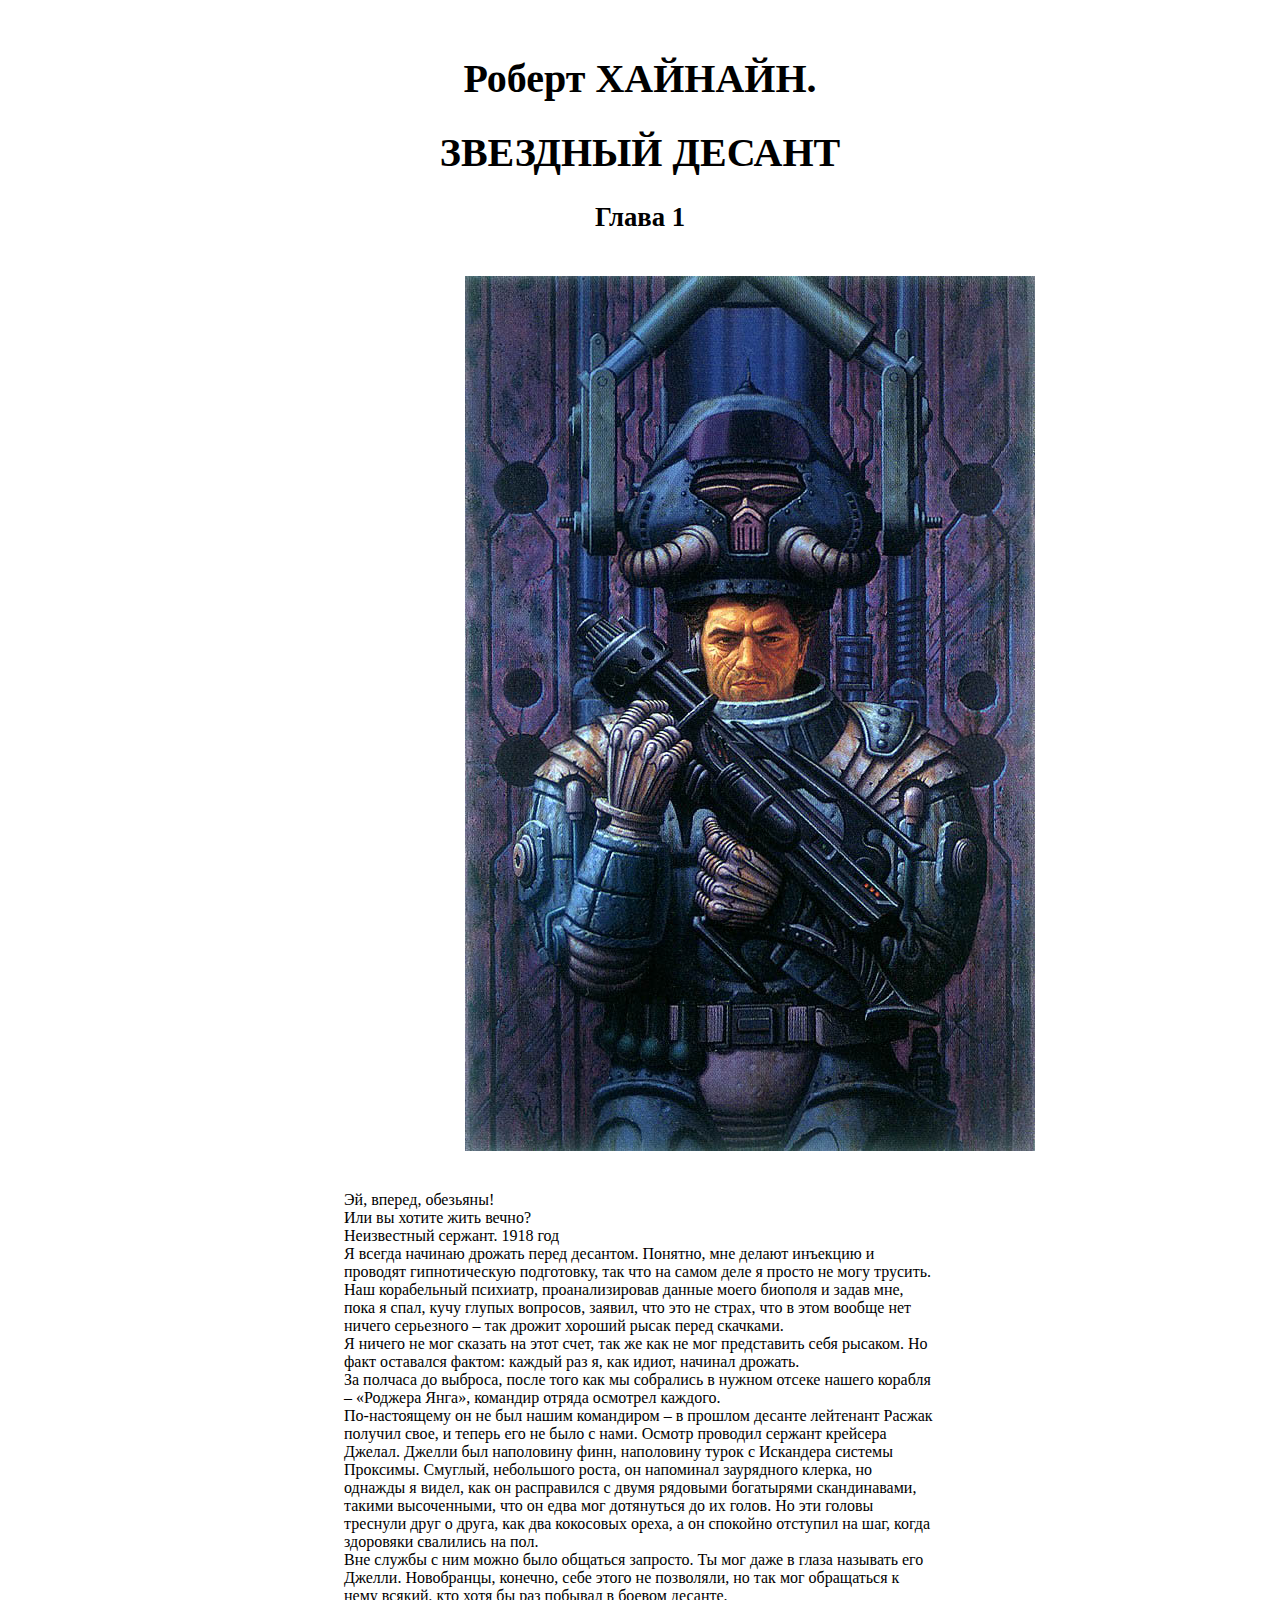
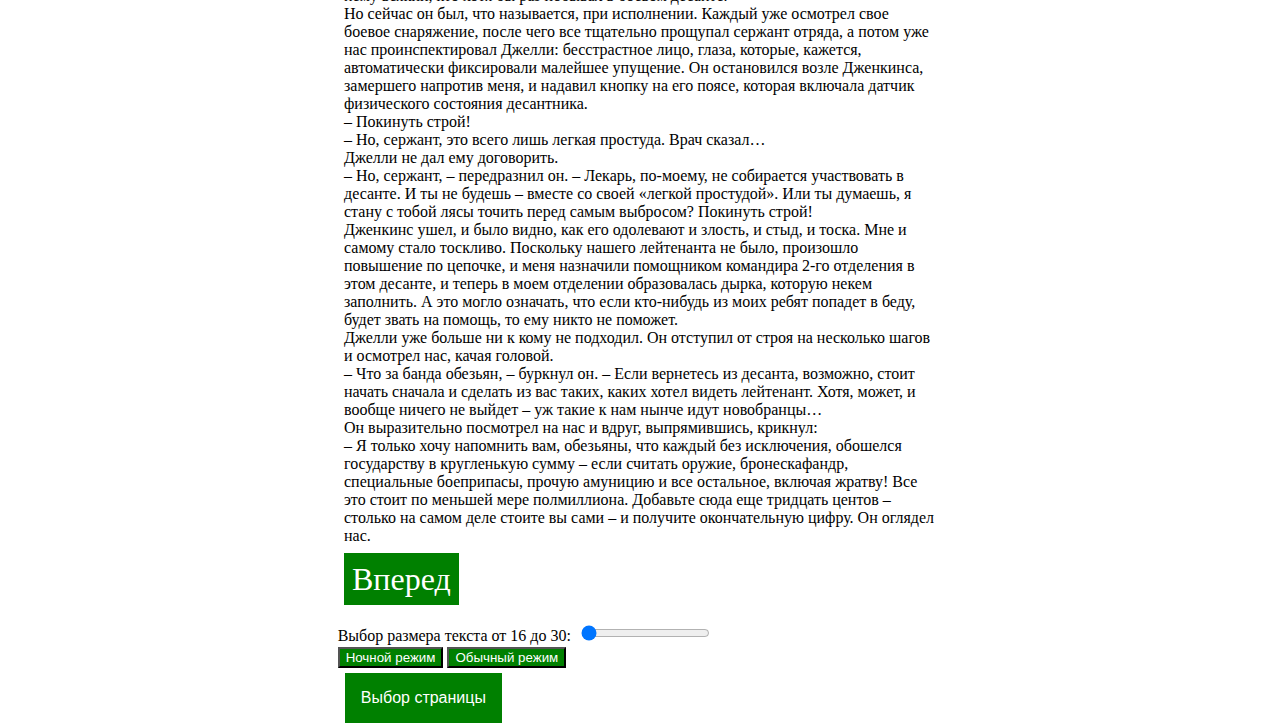
<file: IndexRGZ.html>
<!DOCTYPE html>
<html lang="en">
<head>
    <meta charset="UTF-8">
    <link rel="stylesheet" href="Style.css">
    <meta name="viewport" content="width=device-width, initial-scale=1.0">
    <script src="https://ajax.googleapis.com/ajax/libs/jquery/3.3.1/jquery.min.js"></script>
    <title>Tabs js</title>
</head>
<body>
        <!--Перечень страниц-->
        <div class="taps_content" id="full" >
            <!--Страница-->
            <div class="tab_it active" id="i1">
                <h1>Роберт ХАЙНАЙН.</h1>

<h1>ЗВЕЗДНЫЙ ДЕСАНТ</h1>

<h2>Глава 1</h2>
<div class="img"><img src="starship-troopers-1.jpg"></div>

<p>Эй, вперед, обезьяны!<br>

Или вы хотите жить вечно?<br>

Неизвестный сержант. 1918 год<br>

Я всегда начинаю дрожать перед десантом. Понятно, мне делают инъекцию и проводят гипнотическую подготовку, так что на самом деле я просто не могу трусить. Наш корабельный психиатр, проанализировав данные моего биополя и задав мне, пока я спал, кучу глупых вопросов, заявил, что это не страх, что в этом вообще нет ничего серьезного – так дрожит хороший рысак перед скачками.<br>

Я ничего не мог сказать на этот счет, так же как не мог представить себя рысаком. Но факт оставался фактом: каждый раз я, как идиот, начинал дрожать.<br>

За полчаса до выброса, после того как мы собрались в нужном отсеке нашего корабля – «Роджера Янга», командир отряда осмотрел каждого.<br>

По-настоящему он не был нашим командиром – в прошлом десанте лейтенант Расжак получил свое, и теперь его не было с нами. Осмотр проводил сержант крейсера Джелал. Джелли был наполовину финн, наполовину турок с Искандера системы Проксимы. Смуглый, небольшого роста, он напоминал заурядного клерка, но однажды я видел, как он расправился с двумя рядовыми богатырями скандинавами, такими высоченными, что он едва мог дотянуться до их голов. Но эти головы треснули друг о друга, как два кокосовых ореха, а он спокойно отступил на шаг, когда здоровяки свалились на пол.<br>

Вне службы с ним можно было общаться запросто. Ты мог даже в глаза называть его Джелли. Новобранцы, конечно, себе этого не позволяли, но так мог обращаться к нему всякий, кто хотя бы раз побывал в боевом десанте.<br>

Но сейчас он был, что называется, при исполнении. Каждый уже осмотрел свое боевое снаряжение, после чего все тщательно прощупал сержант отряда, а потом уже нас проинспектировал Джелли: бесстрастное лицо, глаза, которые, кажется, автоматически фиксировали малейшее упущение. Он остановился возле Дженкинса, замершего напротив меня, и надавил кнопку на его поясе, которая включала датчик физического состояния десантника.<br>

– Покинуть строй!<br>

– Но, сержант, это всего лишь легкая простуда. Врач сказал…<br>

Джелли не дал ему договорить.<br>

– Но, сержант, – передразнил он. – Лекарь, по-моему, не собирается участвовать в десанте. И ты не будешь – вместе со своей «легкой простудой». Или ты думаешь, я стану с тобой лясы точить перед самым выбросом? Покинуть строй!<br>

Дженкинс ушел, и было видно, как его одолевают и злость, и стыд, и тоска. Мне и самому стало тоскливо. Поскольку нашего лейтенанта не было, произошло повышение по цепочке, и меня назначили помощником командира 2-го отделения в этом десанте, и теперь в моем отделении образовалась дырка, которую некем заполнить. А это могло означать, что если кто-нибудь из моих ребят попадет в беду, будет звать на помощь, то ему никто не поможет.<br>

Джелли уже больше ни к кому не подходил. Он отступил от строя на несколько шагов и осмотрел нас, качая головой.<br>

– Что за банда обезьян, – буркнул он. – Если вернетесь из десанта, возможно, стоит начать сначала и сделать из вас таких, каких хотел видеть лейтенант. Хотя, может, и вообще ничего не выйдет – уж такие к нам нынче идут новобранцы…<br>

Он выразительно посмотрел на нас и вдруг, выпрямившись, крикнул:<br>

– Я только хочу напомнить вам, обезьяны, что каждый без исключения, обошелся государству в кругленькую сумму – если считать оружие, бронескафандр, специальные боеприпасы, прочую амуницию и все остальное, включая жратву! Все это стоит по меньшей мере полмиллиона. Добавьте сюда еще тридцать центов – столько на самом деле стоите вы сами – и получите окончательную цифру.

Он оглядел нас.</p>
                <c href = '#' onclick = "document.getElementById('i1').classList.remove('active'); document.getElementById('i2').classList.add('active');">Вперед</c>
            </div>
            </div>

            <div class="tab_it" id="i2">
                <div class="Osn" id="Osn2">
                    <p>– Думаю, теперь вы все поняли! Мы можем потерять всех вас, но мы не можем позволить себе терять то, что на вас надето. Герои мне не нужны. И лейтенанту лишнее геройство не понравилось бы. Вас ждет работа, вы спуститесь, выполните ее и будете ждать сигнала к отбою. Понятно?<br>

                        Он еще раз скользнул взглядом по нашим лицам.<br>
                        
                        – Считается, что вы знакомы с планом операции. Но надежды на вас мало даже с гипнозом. Поэтому я повторю еще раз. Выбрасываться будете в две цепи, с рассчитанным интервалом в две тысячи ярдов. Все время держите контакт со мной. Все время держите контакт и соблюдайте дистанцию со своими товарищами с обеих сторон, пока не займете настоящую оборону.<br>
                        
                        Постарайтесь получше вычистить все там внизу, чтобы фланговые спокойно ткнулись носом в землю. (Он говорил обо мне: как помощник командира отделения я должен быть левофланговым, и с одной стороны меня не прикрывал никто. Я начал дрожать.) – …Как только они приземлятся, выровняйте цепи и разберитесь с интервалом. Двенадцать секунд. Потом вперед перебежками – четные и нечетные. Помощники командиров следят за счетом и порядком.<br>
                        
                        Он посмотрел на меня.<br>
                        
                        – Если все сделаете правильно, в чем я сильно сомневаюсь, фланги сомкнутся как раз перед сигналом отбоя, а там уже и домой. Вопросы?<br>
                        
                        Вопросов не было. Впрочем, их не было никогда. Он продолжил:<br>
                        
                        – Еще одно. Это всего лишь рейд, а не настоящий бой. Это демонстрация нашей огневой мощи, мы должны их пугнуть. Наша задача – дать врагу понять, что мы можем легко уничтожить их город, но пока не хотим разрушать его.<br>
                        
                        Пусть знают, что они не находятся в безопасности, даже если мы и не применяем тотальной бомбардировки. Пленных не брать. Убивать только по необходимости. Но вся занятая нами площадь должна быть вычищена. Я не хочу, чтобы какой-нибудь бродяга из вашего отряда притащил на корабль взрывающее устройство. Всем понятно?<br>
                        
                        Он взглянул на часы.<br>
                        
                        – У «Сорвиголов Расжака» высокая марка, и ее нужно держать. Лейтенант просил передать, что будет следить за вами… и надеется, вы сумеете прославить свои имена!<br>
                        
                        Джелли бросил взгляд на сержанта Миглаччио, командира первого отделения:<br>
                        
                        – Пять минут для падре.<br>
                        
                        Парни один за другим выходили из строя и становились на колени перед сержантом Миглаччио. Совершенно неважно, кто ты был, во что верил – в Аллаха, Христа, Иегову или какую-нибудь ересь, ты мог встать перед падре на колени, он обращал свое сердце к каждому, кто хотел с ним поговорить перед десантом. Я слышал, что где-то есть священники, которые не идут в бой вместе со всеми, и не мог понять, как такие священники могут работать в войсках. Как может священник благословлять кого-нибудь на то, чего он сам не хочет и не может делать? Так или иначе, в десанте выбрасывался каждый и воевал тоже каждый – вплоть до капеллана и повара. Когда мы начали спускаться по широкому коридору, никто из «сорвиголов» не остался в отсеке – кроме Дженкинса, конечно, но это не его вина.<br>
                        
                        К падре я с другими не подошел: боялся, что кто-нибудь заметит, как меня трясет. В конце концов, он вполне мог благословить меня и на расстоянии. Но вдруг он сам подошел ко мне, когда последний из преклонивших колени встал, и прижал свой шлем к моему.<br>
                        
                        – Джонни, – произнес он тихо, – ты первый раз участвуешь в выброске как сержант.<br>
                        
                        – Да, – сказал я, хотя на самом деле я был таким же сержантом, как Джелли офицером.<br>
                        
                        – Я только вот что хочу сказать, Джонни. Не пытайся сразу стать генералом. Ты знаешь свою работу. Исполни ее. Только исполни. Не старайся получить медаль.<br>
                        
                        – О, спасибо, падре. Все будет нормально.<br>
                        
                        Он проговорил что-то ласковое на языке, которого я не знал, потрепал меня по плечу и заторопился к своему отделению.</p>
                <c href = '#' onclick = "document.getElementById('i2').classList.remove('active'); document.getElementById('i1').classList.add('active');">Назад</c>&nbsp;&nbsp;<c href = '#' onclick = "document.getElementById('i2').classList.remove('active'); document.getElementById('i3').classList.add('active');">Вперед</c>
            </div>
            </div>

            <div class="tab_it" id="i3">
                <div class="Osn" id="Osn3">
                    <p>– Тэнн, заткнись! – скомандовал Джелли, и мы все подтянулись.<br>

                        – Отряд!<br>
                        
                        – Отделение! – эхом ответили Миглаччио и Джонсон.<br>
                        
                        – По отделениям – приготовиться к выбросу!<br>
                        
                        – Отделение! По капсулам! Исполняй!<br>
                        
                        – Группы! – мне пришлось подождать, пока четвертая и пятая группы рассядутся по капсулам, а уже затем пройти по отсеку отстрела капсул к своей. Я устраивался в капсуле и думал: интересно, тех древних, которые залезли в троянского коня, тоже трясло? Или это только я один такой? Джелли проверил герметичность каждого и собственноручно закупорил меня. Закрывая колпак, он нагнулся ко мне и сказал:<br>
                        
                        – Не теряй головы, Джонни. Считай, что ты на учениях.<br>
                        
                        Он закрыл капсулу, и я остался один. «На учениях»! Меня затрясло еще сильнее. В наушниках раздался голос Джелли:<br>
                        
                        – Контакт! «Сорвиголовы Расжака»… готовы к выбросу!<br>
                        
                        – Семнадцать секунд, лейтенант! – отозвалось бодрое контральто капитана корабля. Меня резануло, что она назвала Джелли лейтенантом.<br>
                        
                        Конечно, лейтенанта нет в живых, а Джелли, вполне возможно, займет его место… Но мы все еще оставались «Сорвиголовами Расжака».<br>
                        
                        – Счастливо, ребята! – сказала она.<br>
                        
                        – Спасибо, капитан.<br>
                        
                        – Пристегивайтесь. Пять секунд.<br>
                        
                        Я был плотно пристегнут к креслу – лоб, живот, голени, – но дрожал пуще прежнего.<br>
                        
                        Когда отделяешься от корабля, становится легче. Сначала сидишь в кромешной темноте, замотанный, как мумия, так что едва дышишь – для того, чтобы снять последствия ускорения. Сидишь и знаешь только то, что в капсуле вокруг тебя азот и шлем снимать нельзя (хотя и при всем желании ты не смог бы этого сделать). Знаешь, что отсек отстрела забит такими же капсулами, и если по кораблю вдарят, то тебе останется только молиться и спокойно помирать. Не в силах двинуться с места, будешь бесконечно дожидаться в темноте смерти и думать, что все про тебя забыли… Будешь вертеться на орбите в развороченной скорлупе корабля, мертвой скорлупе, и наконец получишь свое, не в силах двинуться, чувствуя только, как удушье сдавливает горло. Или корабль сойдет с орбиты, и ты получишь свое внизу, если не сгоришь на пути к планете.<br>
                        
                        Потом сработала программа, капсулы были отстрелены, и я перестал дрожать. Когда кораблем управляет женщина, не жди никакого комфорта. Синяки обеспечены где только возможно. Да, я знаю, что они лучше справляются с работой пилота, чем мужчины, у них более быстрая реакция. В бою это важно, так как повышает твои шансы, равно как и шансы самих пилотов. Но они мало чем могут помочь, когда на ваш хребет наваливается тяжесть, в десять раз превосходящая обычный ваш вес.<br>
                        
                        Хотя я должен отметить, что капитан Деладрие свое дело знала. Я даже не почувствовал, когда «Роджер Янг» перестал тормозить. Прозвучала ее команда:<br>
                        
                        – Центральный отсек… отстрел! – И два звучных хлопка: бум! бум! Это Джелли и сержант отряда отделились от корабля. И тут же: – Отсеки левого и правого борта – автоматический отстрел!<br>
                        
                        Бум! И капсула дергается и передвигается на новое место. Бум! И она дергается снова, как патрон в магазине старинного автоматического оружия.<br>
                        
                        Что ж, так оно на самом деле и есть… только вместо стволов длинные туннели отсеков космического военного крейсера, а каждый патрон – капсула с десантником в полном боевом снаряжении.<br>
                        
                        Бум! Я всегда был номером третьим и покидал корабль одним из первых.<br>
                        
                        Теперь же я был «крайним Чарли» – замыкал выброс трех групп. С непривычки ожидание казалось долгим, хотя каждую секунду отстреливалось по капсуле. Я стал считать хлопки. Двенадцать. Тринадцать. Бум! Четырнадцать – странный звук – это пошла пустая, в которой должен был быть Дженкинс. Бум!..<br>
                        
                        Что-то клацнуло: мой черед, моя капсула в камере отстрела.</p>
                <c href = '#' onclick = "document.getElementById('i3').classList.remove('active'); document.getElementById('i2').classList.add('active');">Назад</c>&nbsp;&nbsp;<c href = '#' onclick = "document.getElementById('i3').classList.remove('active'); document.getElementById('i4').classList.add('active');">Вперед</c>
            </div>
            </div>
             

            <div class="tab_it" id="i4">
                <div class="aOsn" id="Osn4">
                    <p>И наконец А-А, М-М! – взрыв, сила которого заставляет вспомнить маневр торможения нашего капитана как детскую ласку. И тут же неожиданно все ощущения пропадают. Пустота. Ни звуков, ни давления, ни веса. Парение в темноте… свободное падение, примерная высота – тридцать миль. Атмосферы как таковой еще нет, плавно падаешь навстречу планете, на которой никогда не был. Но дрожь прошла: ожидание кончилось. Когда ты отделился, особенно плохо тебе уже не будет: случись беда, все произойдет так быстро, что получишь свое, не успев ничего заметить.<br>

                        Я почувствовал вибрацию и раскачивание капсулы, вес возвращался быстро, и вскоре мне стало совсем хорошо (нам сказали, что сила тяжести на планете будет чуть меньше земной). Все это означало, что капсула вошла в атмосферу. Пилот, если он артист, мастер своего дела (а наш капитан такой и была), должен производить маневр торможения и отстрела капсул таким образом, чтобы их скорость совпадала со скоростью вращения планеты. От этого зависит, насколько точным будет приземление. Неуклюжий пилот может так разбросать капсулы, что десанту будет очень трудно собраться, восстановить строй и выполнить свою задачу. Десантник чего-либо стоит тогда, когда его точно выводят на цель. Я подумал, что в нашем деле пилот не менее важен, чем сам десантник.<br>
                        
                        По тому, как плавно моя капсула вошла в атмосферу, я мог судить: капитан положила нас с почти нулевым боковым вектором – об этом можно только мечтать. Я почувствовал себя счастливым не только потому, что мы придем точно к цели в нужное время, но и потому, что нам выпало работать с таким капитаном.<br>
                        
                        Внешняя оболочка капсулы прогорела и отвалилась. Атмосфера начала тут же разъедать вторую оболочку, качка и тряска усилились, потом стали еще сильнее – вторая оболочка прогорела и отвалилась по кускам. Одна из тех уловок, которые позволяют десантнику, летящему в капсуле, надеяться дожить до пенсии. Куски оболочки, которые отваливаются от капсулы, не только тормозят падение, но и наполняют небо бессчетным количеством целей, способным сбить с толку любой радар – каждая из них может быть десантником, бомбой или чем-нибудь еще. Этих кусков достаточно, чтобы свести с ума любой баллистический компьютер, – и сводят.<br>
                        
                        Для пущей забавы с корабля выпускается целая куча фальшивых яиц-капсул сразу после выброса десанта, и эти фальшивки летят быстрее наших капсул, потому что оболочек не сбрасывают. Они достигают поверхности планеты, взрываются, отвлекают внимание, расчищают площадку – короче, прибавляют дел комитету по организации встречи на планете.<br>
                        
                        В то же время радиосвязь корабля, игнорируя всякий радарный шум, намертво привязана к направленному сигналу командира корабля. Компьютеры корабля рассчитывают твою ближайшую задачу.<br>
                        
                        Когда вторая оболочка отлетела, из третьей был автоматически выброшен первый ленточный парашют. Он работал недолго, да и не был рассчитан на это: один чувствительный, мощный рывок – и парашют летит своей дорогой, я своей.<br>
                        
                        Второй парашют работал чуть дольше, а третий уже довольно длительное время. Я увидел, что внутри капсулы начинает подниматься температура, и начал думать о приземлении.<br>
                        
                        Третья оболочка отлетела, когда до конца отработал третий парашют, и теперь вокруг меня не было ничего, кроме бронескафандра и пластикового яйца, внутри которого я все еще был привязан. Наступило время решать, где и когда я буду приземляться. Не двигая руками (я не мог), пальцем включил экран ближнего видения и, когда он засветился чуть выше моих глаз на внутренней поверхности шлема, начал считывать данные.<br>
                        
                        Миля плюс восемьдесят метров. Немного ближе, чем я люблю, особенно в отсутствие компании. Яйцо теперь падало с постоянной скоростью, и не было никакого смысла оставаться внутри.</p>
                <c href = '#' onclick = "document.getElementById('i4').classList.remove('active'); document.getElementById('i3').classList.add('active');">Назад</c>&nbsp;&nbsp;<c href = '#' onclick = "document.getElementById('i4').classList.remove('active'); document.getElementById('i5').classList.add('active');">Вперед</c>
            </div>
            </div>
            

            <div class="tab_it" id="i5">
                <div class="Osn" id="Osn5">
                    <p>Однако температура на поверхности яйца показывала, что автоматически оно откроется еще не скоро. Поэтому другим пальцем я нажал на кнопку, освобождавшую меня немедленно.<br>

                        Первая часть программы отрезала ремни, которые меня опутывали. Вторая взорвала окружающий меня пластик, и он стал падать, расколовшись на восемь частей. Я был на свободе, «сидел» на воздухе и видел все своими глазами!<br>
                        
                        Меня согревала мысль, что оболочка пластикового яйца покрыта тонким слоем металла и каждый кусок ее выглядит на экране радара точно так же, как десантник в бронескафандре. Тому, кто обрабатывал данные радара – будь это живое существо или компьютер, – предстояла неприятная задача: решить, какой из девяти объектов является десантником, не говоря уже о тысячах кусков и обломков, летящих на расстоянии нескольких миль вокруг. При подготовке десантнику обязательно дают поглядеть – и своими глазами, и на экране радара, – в какое замешательство приводит выброс десанта силы обороны на земле: уж больно беззащитным и словно раздетым чувствуешь себя, когда кувыркаешься вот так в воздухе без скорлупы. Можно легко впасть в панику, открыть парашют слишком рано и превратиться, как у нас говорят, в сидящую утку. Или вообще не открыть парашют и сломать ноги, позвоночник или проломить череп.<br>
                        
                        Я вытянулся, распрямился и огляделся вокруг. Потом сложился и снова выпрямился теперь уже в позиции «ныряющий лебедь», лицом вниз, и попытался получше рассмотреть, что там подо мной. На планете, как и планировалось, была ночь, но инфравидение, если к нему привыкаешь, дает вполне четкую картину. Река, по диагонали пересекавшая город, была прямо подо мной. Она стремительно приближалась, сияя, так как температура воды была выше, чем земли. Мне было все равно, на какой берег приземляться, лишь бы не в воду: это бы сильно затормозило дело.<br>
                        
                        Сбоку, по правую руку, примерно на моей высоте. мелькнула вспышка.<br>
                        
                        Кто-то из не очень дружелюбных туземцев, засевших внизу, кажется, сжег кусок оболочки моего яйца. Не медля я выбросил первый парашют – только для того, чтобы как можно скорее исчезнуть из поля зрения радара, если они начнут кучно обстреливать выбранный кусок неба. Я быстро пришел в себя после рывка и еще секунд двадцать плыл на парашюте вниз, а потом отбросил его, не желая привлекать внимание. Должно быть, все это сработало. Меня не сожгли. Примерно на высоте шестисот футов я открыл второй парашют… затем заметил, что меня несет прямо в реку и что на высоте примерно в сто футов я пролечу над чем-то вроде склада – строением с плоской крышей, стоящим у реки… Я отбросил парашют и с помощью реактивных двигателей скафандра приземлился на крышу склада. Первое, что я сделал, попробовал запеленговать сигнал нашего сержанта Джелала.<br>
                        
                        И обнаружил, что оказался не на той стороне реки. На кольце компаса в моем шлеме огонек Джелала горел далеко к югу от того места, где я ожидал его увидеть. Значит, я взял слишком к северу. Я побежал к краю крыши, на ходу пытаясь наладить связь с командиром ближайшей группы. Он оказался где-то в миле от меня.<br>
                        
                        – Эйс! Выравнивай цепь! – крикнул я, бросил позади себя портативную бомбу и резко стартовал, чтобы пересечь реку и добраться до другого берега на двигателях. Эйс ответил так, как я и думал. Он засек Меня, но не собирался бросать свою группу. Я почувствовал, что он вообще не настроен слушать мои приказы.<br>
                        
                        Склад за моей спиной поднялся в воздух, и взрывная волна настигла меня над рекой, хотя я предполагал, что взрыв произойдет, когда я буду уже укрыт зданиями на дальнем берегу. Что-то нарушилось в гироскопической системе, и я был близок к тому, чтобы кувыркнуться в воду. Ведь я поставил взрыватель на пятнадцать секунд… или не поставил? Я вдруг понял, что позволил себе потерять над собой контроль.</p>
                <c href = '#' onclick = "document.getElementById('i5').classList.remove('active'); document.getElementById('i4').classList.add('active');">Назад</c>&nbsp;&nbsp;<c href = '#' onclick = "document.getElementById('i5').classList.remove('active'); document.getElementById('i6').classList.add('active');">Вперед</c>
            </div>
            </div>

            <div class="tab_it" id="i6">
                <div class="Osn" id="Osn6">
                    <p>Худшая вещь, которая может случиться с тобой в бою на поверхности планеты. «Все равно что на учениях, – предупредил меня Джелли. – Делай все спокойно и правильно, пусть это отнимет у тебя лишние полсекунды».<br>

                        Добравшись до другого берега, я снова связался с Эйсом и приказал, чтобы он перестраивал группу. Он не ответил: видимо, уже занялся этим. Он делал свою работу, и до поры мне было наплевать на его невоспитанность. Но на корабле (если Джелли утвердит меня помощником командира) придется выяснять с ним отношения, чтобы понял, кто начальник. Он был капралом, а я лишь занимал капральскую должность. Но он должен мне подчиняться, и я не мог допустить, чтобы мои приказы в бою игнорировались. Это было бы гибельным для всех.<br>
                        
                        Но времени размышлять у меня не оставалось. Еще над рекой я засек прекрасную цель и хотел взять ее, пока никто другой ее не заметил: группа сооружений на холме, напоминавших общественные здания. Какие-то храмы или, может быть, дворцы… Они были расположены в нескольких милях от той зоны, которую мы должны были охватить. Однако существовало правило, согласно которому разрешалось до половины боеприпасов израсходовать в стороне от зоны захвата (и, конечно, быстро оттуда ретироваться) с тем, чтобы затруднить противнику определить твою настоящую цель и твое месторасположение. Все, однако, надо было проделать очень быстро, практически на ходу. Самое главное – чтобы тебя не могли засечь, и здесь могут выручить только внезапность и скорость.<br>
                        
                        Я подключился к Эйсу, повторил свой приказ насчет выпрямления цепи и одновременно начал готовить свою пусковую ракетную установку. Голос Джелли застиг меня в самый разгар приготовлений:<br>
                        
                        – Отряд! Перебежками! Вперед!<br>
                        
                        Мой босс, сержант Джонсон, тут же прогремел:<br>
                        
                        – Перебежками!! Нечетные номера! Вперед!<br>
                        
                        Это означало, что у меня еще есть двадцать секунд. Я запрыгнул на крышу рядом стоящего здания, приложил ракетимег к плечу, нашел цель и нажал на первый курок: теперь ракета сама увидела свою цель. Тогда я нажал на второй курок, проводил взглядов ракету и спрыгнул с крыши на землю.<br>
                        
                        – Второе отделение!! Нечетные номера! – прокричал я, просчитал сколько нужно в уме и приказал: – Вперед!<br>
                        
                        И сам выполнил свою команду, взлетев над следующим рядом домов и успев уже в воздухе выпустить струю пламени из ручного огнемета по домам, стоящим прямо у реки. Похоже было, что эти дома из дерева – так они занялись.<br>
                        
                        Одновременно с бомбодержателя стартовали две портативные бомбы на двести ярдов вправо и влево от меня, но их полета я уже не проследил: взорвалась моя первая ракета. Взрыв с автоматической настройкой не спутаешь ни с чем (если ты уже когда-нибудь его видел). Конечно, это была не самая крупная штука – меньше двух килотонн по номиналу, но кому охота устраивать рядом с собой космические катастрофы? Ракеты хватило на то, чтобы выбрить начисто верхушку холма и заставить тех, кто находился в городе, призадуматься и поискать укромное местечко. Кроме того, каждый, кто глядел в момент взрыва на холм, не сможет вообще ничего больше увидеть в течение ближайших двух часов. Ни мне, ни кому-нибудь из наших это не угрожало: обзорное окно шлема было покрыто специальным составом и, кроме того, имелись автоматические затемнители.<br>
                        
                        Поэтому я лишь мигнул, зажмурился на мгновение и тут же открыл глаза, как раз, чтобы увидеть, как из дома рядом со мной выходит скинн. Он посмотрел на меня, я – на него. Он начал поднимать что-то, скорее всего оружие. А тут еще Джелли закричал:<br>
                        
                        – Нечетные! Вперед!<br>
                        
                        Мне некогда было валять дурака: я находился еще за пятьсот ярдов от того места, где надлежало быть. В моей левой руке еще был ручной огнемет, я включил его и подпрыгнул над домом, из которого этот абориген вышел.</p>
                <c href = '#' onclick = "document.getElementById('i6').classList.remove('active'); document.getElementById('i5').classList.add('active');">Назад</c>&nbsp;&nbsp;<c href = '#' onclick = "document.getElementById('i6').classList.remove('active'); document.getElementById('i7').classList.add('active');">Вперед</c>
            </div>
            </div>

            <div class="tab_it" id="i7">
                <div class="Osn" id="Osn7">
                    <p>Огнемет, конечно, обычно служит для поджигания, но это и хорошее защитное оружие, если перед тобой только один противник. Из него, по крайней мере, не надо целиться.<br>

                        Я был все же чересчур несобран: уж слишком высоко подпрыгнул. Да и в сторону слишком много забрал. Часто возникает желание выжать максимум из двигателя бронескафандра, но никогда нельзя делать этого! Иначе долгие секунды будешь висеть в воздухе, представляя прекрасную мишень. Лучший способ продвижения – скользить над домами. При этом нельзя оставаться на одном месте больше одной-двух минут, нельзя допускать, чтобы тебя хоть на миг взяли на мушку. Будь везде и нигде. Шевелись.<br>
                        
                        В этот раз я подпрыгнул выше домов и обнаружил, что в очередной раз спускаюсь на крышу. Эта крыша была не такой удобной, как та, с которой я запустил ракету. Она была покрыта джунглями каких-то столбов, труб и подпорок – может быть, фабрика или химический завод. Ни одной нормальной площадки для приземления. И что еще хуже, с полдюжины туземцев высыпало прямо на крышу. Скинны были гуманоидами восьми-девяти футов ростом, но гораздо более тощими, чем мы, и с более высокой температурой тела. Они не носили одежды и на инфраэкране шлема казались составленными из светящихся неоновых трубочек. Они выглядели еще забавнее, если смотреть невооруженным глазом, но сейчас я не веселился: передо мной была моя смерть.<br>
                        
                        Если эти ребята попали на крышу тридцать секунд назад, когда взорвалась моя ракета, то увидеть меня или кого-нибудь из наших они бы не смогли. Но я ни в чем не мог быть уверен, а рисковать слишком глупо.<br>
                        
                        Поэтому я подпрыгнул еще раз прямо с воздуха, бросил вниз горсть пилюль, которые на десять секунд зададут им жару, приземлился, подпрыгнул опять и крикнул в микрофон:<br>
                        
                        – Второе отделение! Четные номера… Вперед!<br>
                        
                        Одновременно я продолжал продвигаться, стараясь сократить разрыв с отрядом и выискивая при каждом прыжке цель, которая стоила бы ракеты. У меня еще были три небольшие ракеты класса А, и, уж во всяком случае, не хотелось тащить их обратно на корабль. Однако в сознание было крепко вколочено, что с атомным оружием нужно обращаться так, чтобы цель оправдывала затраченные на изготовление ракеты средства. Этот вид оружия мне доверили только второй раз.<br>
                        
                        Сейчас я мечтал обнаружить какие-нибудь водопроводные сооружения: прямое попадание могло сделать целый город непригодным для жилья. Так можно было, никого прямо не убивая, заставить эвакуироваться все население. Как раз такой, кстати, была боевая задача.<br>
                        
                        Судя по карте, которую мы выучили под гипнозом, водопровод должен был находиться где-то в трех милях вверх по течению реки. Но засечь его я никак не мог. Наверное, высоты не хватало. Меня так и подмывало прыгнуть повыше, но я хорошо помнил совет Миглаччио не мечтать о медали, а придерживаться схемы боя. Я поставил пусковую установку на автоматический режим, чтобы две небольшие портативные бомбы отделялись каждый раз, когда я прыгаю. Таким образом я уничтожал различные цели в небольшом радиусе вокруг себя, но все-таки глаза сами выискивали стоящую цель и прежде всего водопровод.<br>
                        
                        Вот что-то появилось в пределах досягаемости – не знаю, водопровод или нет, но что-то довольно большое. Подпрыгнув на крышу самого высокого из близлежащих строений, я прицелился и пустил ракету. Когда я уже опускался, в наушниках послышался голос Джелли:<br>
                        
                        – Джонни! Внимательней! Пора загибать фланги. Рэд, это и тебя касается.<br>
                        
                        Я подтвердил получение приказа и услышал, как то же сделал Рэд.<br>
                        
                        Включив свой передатчик на равномерную подачу сигнала, чтобы Рэд всегда мог меня запеленговать, я настроился на его волну и произнес:<br>
                        
                        – Второе отделение! Складываемся в конверт! Командирам групп подтвердить приказ.</p>
                <c href = '#' onclick = "document.getElementById('i7').classList.remove('active'); document.getElementById('i6').classList.add('active');">Назад</c>&nbsp;&nbsp;<c href = '#' onclick = "document.getElementById('i7').classList.remove('active'); document.getElementById('i8').classList.add('active');">Вперед</c>
            </div>
            </div>

            <div class="tab_it" id="i8">
                <div class="Osn" id="Osn8">
                    <p>Четвертая и пятая группы ответили «принято». Эйс пробурчал:<br>

                        – Мы уже выполняем. Побыстрей перебирай ногами.<br>
                        
                        Сигнал Рэда показывал, что правый фланг находится почти на линии моего продвижения, но еще в добрых пятнадцати милях отсюда. Никуда не денешься, Эйс прав. Нужно поторапливаться, иначе я никогда их не догоню. А ведь на мне еще оставалось два центнера боеприпасов и всякой всячины, которую нужно пустить в дело. На это тоже требовалось время. Десант приземлился в форме буквы V: Джелли находился в точке, из которой расходились лучи, а мы с Рэдом на самых краях цепей. Теперь мы должны были замкнуть круг, окружив заданную площадь… Это означало, что Рэду и мне придется пройти гораздо больше остальных, но в то же время я мог на полную катушку участвовать в боевых действиях.<br>
                        
                        Хорошо еще, что продвижение рывками и перебежками кончилось, как только мы начали замыкать круг. Теперь я мог спокойнее все рассчитать и сосредоточиться на скорости продвижения. Но как быстро мы ни двигались, обстановка становилась все опаснее. Мы начали десант с огромным преимуществом благодаря внезапности удара, нас не смогли расстрелять в воздухе (я надеялся, что этого избежали все), и мы так продуманно ведем бой, что не приходится бояться, что перестреляем друг друга, тогда как у них есть постоянная опасность попасть в своих, когда они метят в нас. (Если они вообще могут взять кого-нибудь из нас на прицел. Я не специалист по теории игр, но сильно сомневаюсь, что какой бы то ни было компьютер способен на основе анализа моих действий предусмотреть, где я буду находиться в следующий момент.) Так или иначе, но местная оборона начала отвечать огнем. На мою долю пришлось два весьма ощутимых разрыва где-то совсем недалеко: вернее, так близко, что даже в бронескафандре я лязгнул зубами и чуть не откусил себе язык. Мне показалось, что в какое-то мгновение сквозь меня прошел луч такого жесткого излучения, что волосы на голове зашевелились, а сам я на какую-то долю секунды был словно парализован – не мог двигать руками, будто сломаны обе ключицы. Если бы за мгновение до этого скафандр не получил приказ на прыжок, не знаю, как бы я оттуда выбрался.<br>
                        
                        Подобные ситуации заставляют хорошенько задуматься: какой черт толкнул меня стать солдатом? Но я был слишком занят, чтобы останавливаться и раздумывать. Дважды прыгнув вслепую над домами, я опустился прямо в гущу туземцев, тут же снова подпрыгнул, успев лишь несколько раз наугад махнуть вокруг себя огнеметом.<br>
                        
                        Так я несся сломя голову и сократил половину своего отставания – мили четыре – в минимальный срок, правда, не ведя мощного огня, а производя лишь случайные разрушения. Мой бомбовый запас опустел еще два прыжка назад, и, оказавшись в похожем на колодец дворе, я остановился на секунду, чтобы проверить резерв боеприпасов и переговорить с Эйсом.<br>
                        
                        Оказалось, я достаточно далеко от фланговой группы и вполне еще могу подумать, куда деть оставшиеся ракеты класса А. Я подпрыгнул на самое высокое здание поблизости от меня.<br>
                        
                        Уже совсем рассвело, и видимость стала хорошей. Я поднял затемнители и быстро обежал глазами окрестности. Мне нужно было найти что-либо позади нас, стоящее того, чтоб потратить ракету. Хоть что-нибудь – времени на выбор у меня уже почти не было.<br>
                        
                        Я обнаружил кое-что любопытное на горизонте, по направлению к их космодрому – может, административные или инженерные сооружения, возможно, космический корабль. Примерно на полпути к этой штуковине громоздилось строение, которое я даже приблизительно не мог опознать. Космодром находился почти на пределе дальности полета ракеты, но я все же дал ракете взглянуть на него. «А ну-ка, найди его, малышка!» – сказал я и выпустил ее.</p>
                <c href = '#' onclick = "document.getElementById('i8').classList.remove('active'); document.getElementById('i7').classList.add('active');">Назад</c>&nbsp;&nbsp;<c href = '#' onclick = "document.getElementById('i8').classList.remove('active'); document.getElementById('i9').classList.add('active');">Вперед</c>
            </div>
            </div>

            <div class="tab_it" id="i9">
                <div class="Osn" id="Osn9">
                    <p>Затем выстрелил последней ракетой по первой бросившейся в глаза цели. И тут же подпрыгнул.<br>

                        Здание, которое я покинул, сразу вспыхнуло: прямое попадание.<br>
                        
                        Наверное, эти тощие ребята решили (и правильно), что ради того, чтобы прищучить одного из нас, можно пожертвовать домом. Или, может, это один из моих приятелей, забыв о правилах ведения боя, пальнул куда ни попадя? Так или иначе, но мне после всего этого расхотелось подпрыгивать высоко в воздух или скользить над крышами. Я решил пройти пару домов насквозь. Снял со спины тяжелый огнемет, опустил на шлем затемнители и сконцентрированным направленным пламенем, как ножом, вырезал кусок стены. И вошел…<br>
                        
                        Я выскочил оттуда быстрее, чем можно себе представить.<br>
                        
                        Я не знал, куда я вломился. Церковь? Зал для духовных собраний? А может, ночлежка для этих тощих. Или даже штаб их обороны. Что бы там ни было, но огромный зал был заполнен таким количеством этих доходяг, которое я не мечтал увидеть за всю мою жизнь.<br>
                        
                        Нет, это была не церковь, потому что кто-то выстрелил, когда я уже подался назад. Но, благодаря бронескафандру, я ощутил лишь средней силы удар, выбивший из моих рук оружие, в ушах зазвенело, но я даже не был ранен – пуля ушла рикошетом. Однако они сами натолкнули меня на мысль, что я не могу уйти от них просто так, не оставив на память сувенир. Я сорвал с пояса первую попавшуюся штуковину и бросил ее в зал. Она тут же начала квакать.<br>
                        
                        Как нам всегда говорили во время тренинга на базе: выполнить действие сразу гораздо полезнее, чем долго обдумывать оптимальный ход и сделать его через час.<br>
                        
                        По счастливой случайности я выбрал наилучший вариант. Это была бомба, выданная каждому из нас в единичном экземпляре специально для этой миссии.<br>
                        
                        Кваканье, которое я услышал, когда ее бросил, оказалось голосом самой бомбы, кричавшей на туземном языке:<br>
                        
                        – Я бомба с тридцатисекундным механизмом действия! Я бомба, которая взорвется через тридцать секунд! Двадцать девять!.. Двадцать восемь!..<br>
                        
                        Двадцать семь!<br>
                        
                        Предполагалось, что подобная штука должна здорово попортить им нервы.<br>
                        
                        Наверное, так и было: лично мои нервы плохо выдерживали это кваканье: как будто негодный мальчишка проговаривает считалку прежде, чем убить всякого, кто ему подвернется. Конца считалки ждать не стал – подпрыгнул и только успел еще подумать: хватит ли им дверей, чтобы вовремя убраться?<br>
                        
                        В самой высокой точке прыжка я поймал сигнал Рэда, а когда приземлился, – сигнал Эйса. Я опять отставал – нужно торопиться.<br>
                        
                        И все же три минуты спустя мы благополучно замкнули круг. Слева от меня, примерно в полумиле, был Рэд. Он доложил об этом Джелли. Мы услышали облегченное рычание сержанта и его команду:<br>
                        
                        – Кружок замкнулся, но сигнала пока еще нет. Начинайте медленно двигаться вперед и хорошенько прочищайте все вокруг. Подбавьте немножко перца. Но каждый пусть помнит о парнях по бокам, не устраивайте парилку для своих. Все было проделано хорошо, смотрите не испортите собственную работу.<br>
                        
                        Отряд!.. Начать сближение!<br>
                        
                        Мне тоже казалось, что все сделано хорошо. Большая часть города пылала, и хотя было уже совсем светло, я не решался снять со шлема щиток настолько густым был дым.<br>
                        
                        Джонсон, командир нашего отделения, скомандовал:<br>
                        
                        – Второе отделение! Рассчитайся!<br>
                        
                        Я вторил ему:<br>
                        
                        – Четвертая, пятая и шестая группы – рассчитаться и доложить!<br>
                        
                        Система связи и руководства боем была простой, отлаженной и надежной.<br>
                        
                        Любая операция проводилась быстро. Джелли мог связаться с кем угодно, прежде всего с командирами отделений. Командир отделения был тоже связан не только со своими ребятами, но и с другими отделениями. В результате отряд мог устроить перекличку в считанные секунды.</p>
                <c href = '#' onclick = "document.getElementById('i9').classList.remove('active'); document.getElementById('i8').classList.add('active');">Назад</c>&nbsp;&nbsp;<c href = '#' onclick = "document.getElementById('i9').classList.remove('active'); document.getElementById('i10').classList.add('active');">Вперед</c>
            </div>
            </div>

            <div class="tab_it" id="i10">
                <div class="Osn" id="Osn10">
                    <p>Я слушал, как перекликается четвертая группа, а пока осматривал свою амуницию, прикидывал в уме оставшуюся огневую силу, и даже успел бросить небольшую бомбу в тощего, который высунул свою голову из-за угла. Он исчез, то же самое сделал я:<br>

                        «прочистить вокруг» – так сказал наш командир.<br>
                        
                        В четвертой группе что-то бубнили, сбиваясь со счета, пока командир группы не вспомнил, что нет Дженкинса. Пятая группа отщелкала как заводная, и я уже начал предвкушать приятное возвращение домой… но перекличка остановилась после номера четвертого в группе Эйса. Я позвал:<br>
                        
                        – Эйс, где Диззи?<br>
                        
                        – Заткнись, – буркнул он. – Номер шесть! Отвечай!<br>
                        
                        – Шесть. – отчеканил Смит.<br>
                        
                        – Семь!<br>
                        
                        – Шестая группа, у нас нет Диззи Флореса, – сказал Эйс. – Командир группы выходит на поиск.<br>
                        
                        – Отсутствует один человек, – доложил я Джонсону. – Флорес, шестая группа.<br>
                        
                        – Потерялся или убит?<br>
                        
                        – Не знаю. Командир группы и помощник командира отделения выходят на поиск.<br>
                        
                        – Джонни, пускай этим займется Эйс.<br>
                        
                        Но я словно не слышал его, поэтому ничего и не ответил. Зато я прекрасно слышал, как он докладывает Джелли и как Джелли проклинает все на свете. Прошу меня правильно понять: я вовсе не рвался за медалью. Поиск пропавшего десантника – прямое дело помощника командира отделения. Именно он, если возникнет необходимость, предназначен для одиночной охоты, он «крайний», подсознательно его заранее относят к статье расходов. Если отделение уже собрано, помощник командира практически не нужен – если жив командир, конечно.<br>
                        
                        В одно из мгновений я особенно остро почувствовал, что отделен от всех, что мне, наверное, не удастся вернуться. И все из-за чудесных звуков, разнесшихся в пространстве – шлюпка, предназначенная для нашего возвращения, уже приземлилась и звала нас к себе. В принципе, сигнал посылает автоматическая ракета, которая выстреливается впереди шлюпки.<br>
                        
                        Эдакий гвоздь, зарывающийся в почву и начинающий вещать сладкую приветственную музыку. Шлюпка прибывает по этому сигналу тремя минутами позже, и самое лучшее для тебя – заранее ждать на остановке, потому что автобус обычно ждать не может, а следующего, как правило, не предвидится.<br>
                        
                        Но бросить десантника просто так нельзя – по крайней мере, пока есть шанс, что он жив. Так принято у «Сорвиголов Расжака». Так принято в любой части десанта или, как нас называют, Мобильной Пехоты. Ты обязан постараться найти пропавшего.<br>
                        
                        Я услышал приказ Джелли:<br>
                        
                        – Выше головы, приятели! Собирайтесь в тесный кружок, готовьтесь к возвращению. Но не забывайте прикрывать отход! Ну, поскакали!<br>
                        
                        И я услышал ласковую мелодию позывных:<br>
                        
                        К вечной славе пехоты<br>
                        
                        Да прославится имя,<br>
                        
                        Да прославится имя<br>
                        
                        Роджера Янга!<p>
                <c href = '#' onclick = "document.getElementById('i10').classList.remove('active'); document.getElementById('i9').classList.add('active');">Назад</c>&nbsp;&nbsp;<c href = '#' onclick = "document.getElementById('i10').classList.remove('active'); document.getElementById('i11').classList.add('active');">Вперед</c>
            </div>
            </div>

            <div class="tab_it" id="i11">
                <div class="Osn" id="Osn11">
                    <p>– Берись с левой стороны.<br>

                        Он схватил Флореса за пояс справа, и мы поставили тело на ноги.<br>
                        
                        – Держи крепче. Теперь… по счету приготовься к прыжку. Один, два…<br>
                        
                        Мы прыгнули. Прыгнули косо и не слишком далеко. Один человек не смог бы и оторвать его от земли: слишком тяжел бронескафандр. У двоих это кое-как получилось.<br>
                        
                        Мы снова прыгнули, потом еще и еще раз. Каждый раз Эйс отсчитывал старт, а при приземлении нам приходилось несладко. Балансировать было тяжело – видно, гироскопы у Диззи совсем вышли из строя.<br>
                        
                        Мы услышали, как оборвались позывные – это приземлилась шлюпка. Я даже засек посадку, но это было слишком далеко от нас. Мы услышали и команду сержанта отряда:<br>
                        
                        – В порядке очереди приготовиться к посадке!<br>
                        
                        И тут же голос Джелли:<br>
                        
                        – Последний приказ пока не выполнять!<br>
                        
                        Мы выбрались наконец на открытую местность, увидели вертикально стоящую шлюпку, услышали завывание сигнала, предупреждавшего об отлете.<br>
                        
                        Отряд еще не начал грузиться, а занял оборону вокруг ракеты, образовав как бы щит, который должен обезопасить шлюпку.<br>
                        
                        Тотчас раздалась команда Джелли:<br>
                        
                        – В порядке очереди – начать погрузку. Но мы все же были еще слишком далеко! Я видел, как грузится первая группа, как сжимается и уплотняется круг десантников вокруг шлюпки.<br>
                        
                        Одинокая фигура вдруг отделилась от отряда и понеслась к нам со скоростью, возможной только для офицерского скафандра.<br>
                        
                        Джелли перехватил нас, когда мы находились в воздухе, ухватился за пусковую установку Флореса и помог нам мощными двигателями своего скафандра.<br>
                        
                        В три прыжка мы добрались до шлюпки. Все давно уже находились внутри, но дверь была открыта. Мы ворвались внутрь, втащили Флореса и задраили люк. В динамике раздался угрюмый голос капитана: она крыла нас, что не сможет вовремя быть в точке встречи, и мы все – именно все – получим свое!<br>
                        
                        Джелли не обращал на нее внимания. Мы уложили Флореса и сами легли рядом.<br>
                        
                        Когда стартовали, Джелли сказал самому себе:<br>
                        
                        – Все на борту, лейтенант. Трое раненых, но все на борту.<br>
                        
                        О капитане Деладрие я уже, кажется, говорил: лучшего пилота нельзя и придумать. Встреча шлюпки и корабля на орбите рассчитывается и выверяется неимоверно тщательно. Я не знаю, как это делается, но только мне сто раз втолковывали, что, раз она рассчитана, изменить ничего нельзя. Никто не в состоянии ничего изменить.<br>
                        
                        И только она это сделала. Она засекла, что шлюпка опаздывает и не может прийти к месту встречи вовремя, ухитрилась затормозить, потом опять набрать скорость, встретить нас и забрать на борт – и все лишь с помощью глаз и рук, не имея даже времени обработать данные на компьютере. Если Всемогущему когда-нибудь понадобится помощник, который следил бы за тем, как звезды соблюдают предназначенные им траектории, я знаю, где можно такого помощника найти.<br>
                        
                        Флорес умер, когда мы подлетали к кораблю.</p>
                        
                        <h2>Глава 2</h2>
                        
                        <p>Было страшно невмочь,<br>
                        
                        И я бросился прочь<br>
                        
                        И бежал тогда как ненормальный,<br>
                        
                        Сам от страха не свой<br>
                        
                        И закрылся у мамочки в спальне.<br>
                        
                        Янки Дудль, помоги.<br>
                        
                        Янки Дудль – денди.<br>
                        
                        Научи плясать и петь<br>
                        
                        И с подружкой не робеть,<br>
                        
                        Янки Дудль, денди.<br>
                        
                        Я никогда не думал, что пойду в армию, тем более в пехоту. Обмолвись я о подобном в детстве, меня бы просто выпороли, а будь я постарше удостоили бы отцовской проповеди о том, как некоторые нерадивые сыновья только и делают, что позорят свою фамилию.<br>
                        
                        Я, конечно, говорил отцу, что собираюсь поступить на Федеральную Службу, – когда уже учился в старших классах. Полагаю, что в таком возрасте каждый парень начинает думать об этом. Мне исполнилось восемнадцать через неделю после окончания школы. Однако большинство ребят относилось к такой перспективе не очень серьезно – скорее так, в шутку.<br>
                        
                        Как близки сердцу эта музыка, эти слова. Мне показалось, что я ощущаю сладкий вкус мелодии на своих губах.<br>
                        
                        Но действительность была мрачной: мой путь лежал в другую сторону. Я приближался к Эйсу, по пути расходуя все бомбы, гранаты и взрывчатые пилюли, которые тянули меня вниз.<br>
                        
                        – Эйс! Ты засек его?<br>
                        
                        – Да. Можешь возвращаться. Бесполезно!!!<br>
                        
                        – Я вижу, где ты. А где он?<br>
                        
                        – Прямо передо мной, с четверть мили. Убирайся к черту! Это мой человек.<br>
                        
                        Я не ответил и взял левее, чтобы соединиться с Эйсом там, где, по его словам, находился Диззи.<br>
                        
                        Я увидел такую картину: Эйс стоял над телом Диззи, рядом лежали двое убитых тощих, еще большее количество живых разбегалось в стороны. Я опустился рядом.<br>
                        
                        – Давай снимем с него скафандр. До прилета шлюпки считанные секунды.<br>
                        
                        – Он слишком сильно задет.<br>
                        
                        Я пригляделся и понял, что он говорит правду: в скафандре Диззи зияла дыра, из нее сочилась кровь. Я словно оцепенел. Чтоб транспортировать безнадежно раненного, нужно снять с него бронескафандр… потом подхватываешь его – и улетучиваешься. Человек без бронескафандра весит гораздо меньше самой амуниции и боеприпасов. – Что же делать?<br>
                        
                        – Потащим, – сказал Эйс мрачно.</p>
                        
                <c href = '#' onclick = "document.getElementById('i11').classList.remove('active'); document.getElementById('i10').classList.add('active');">Назад</c>&nbsp;&nbsp;<c href = '#' onclick = "document.getElementById('i11').classList.remove('active'); document.getElementById('i12').classList.add('active');">Вперед</c>
            </div>
            </div>

            <div class="tab_it" id="i12">
                <div class="Osn" id="Osn12">
                    <p>Некоторое время они забавлялись этой идеей, щекотали себе нервы, а потом благополучно поступали в колледж, нанимались на работу или находили еще что-нибудь. Вполне возможно, что так случилось бы и со мной… если бы мой лучший друг всерьез не решил поступить на службу.<br>

                        В средней школе мы с Карлом всегда были заодно и все делали вместе: вместе высматривали девушек, вместе приударяли за ними. Вместе гуляли с подружками. Мы вместе занимались физикой и электроникой в самодельной лаборатории, устроенной дома у Карла. Я не был силен в теории, но зато ловко паял и собирал схемы. Как правило, Карл разрабатывал идею, составлял схему, а я следовал его инструкциям.<br>
                        
                        Это было здорово! Вообще, все, что ни делали мы с ним, было здорово. У родителей Карла не было такого состояния, как у моего отца, но это не влияло на наши отношения. Когда отец купил мне к четырнадцатилетию небольшой вертолет, машина настолько же принадлежала Карлу, насколько и мне. То же и с лабораторией, устроенной в подвале их дома: я мог распоряжаться в ней по своему усмотрению.<br>
                        
                        Когда Карл неожиданно заявил, что не хочет сразу после школы идти дальше учиться, а решил сначала попробовать военной службы, я призадумался.<br>
                        
                        Похоже, он считал такой путь для себя естественным. В конце концов я сказал, что пойду с ним.<br>
                        
                        – Твой старик тебе не позволит.<br>
                        
                        – Чего? Как это не позволит?!<br>
                        
                        Я возмущался, но в глубине души понимал, что Карл прав. Отец попытается сделать все, что в его силах, причем будет действовать скрытно.<br>
                        
                        Вербовка в Федеральную Службу была первым полностью свободным выбором человека (и, похоже, последним). Если юноше или девушке исполнялось восемнадцать, он или она могли сделать свой выбор, и никто не смел вмешиваться.<br>
                        
                        – Поживем – увидим, – сказал Карл и заговорил о другом.<br>
                        
                        В один прекрасный момент я как бы походя завел с отцом осторожный разговор.<br>
                        
                        Он отложил газету, вынул изо рта сигару и уставился на меня:<br>
                        
                        – Ты что, парень?<br>
                        
                        Я пробормотал, что мне мои устремления не кажутся ненормальными.<br>
                        
                        Он вздохнул.<br>
                        
                        – Что ж… наверное, нужно было ожидать подобного. Да-а, я помню, как ты научился ходить и из тихого младенца превратился в сорванца, который долгое время был сущим наказанием для всего дома. Помню, ты великолепно грохнул одну из любимых маминых ваз – китайскую, эпохи Мин. Причем вполне сознательно – я в этом уверен. Ты был, конечно, слишком мал, чтобы понимать цену этой вазы, поэтому я тебя просто отшлепал по рукам… Еще я помню, как ты стащил одну из моих сигар и как тебе потом было плохо. Мальчишкам просто необходимо попробовать, чтобы понять, что забавы мужчин пока еще не для них. Мы наблюдали, как ты вступаешь в пору юности и начинаешь замечать, что девчонки не все на одно лицо и что среди них есть такие, что заставляют чаще биться сердце.<br>
                        
                        Он опять вздохнул, будто я уже умер.<br>
                        
                        – Но, папа. Я не собираюсь разрушать свою жизнь. Всего лишь один срок службы. Это же не навсегда!<br>
                        
                        – Давай, по крайней мере, пока не спешить. Хорошо? Все нужно хорошенько обдумать. И выслушай. что я думаю об этом. Даже если ты уже решил, постарайся понять и меня. Хочу тебе напомнить, что наша семья вот уже сто лет далека от всякой политики, она выращивает свой сад на своем куске земли. И я не вижу причин, ради которых ты стал бы нарушителем этой замечательной традиции. Сдается мне, что здесь не обошлось без влияния одного из твоих учителей в старших классах – как его имя? Ты знаешь, о ком я говорю.<br>
                        
                        Он имел в виду нашего преподавателя истории и нравственной философии ветерана федеральной Армии.<br>
                        
                        – Мистер Дюбуа?<br>
                        
                        – Глупое имя, но ему подходит. Иностранец, конечно. Похоже, что против всех имеющихся законов кто-то использует школы как скрытые центры вербовки в армию. Похоже, мне стоит написать резкое письмецо на эту тему.</p>
                        
                <c href = '#' onclick = "document.getElementById('i12').classList.remove('active'); document.getElementById('i11').classList.add('active');">Назад</c>&nbsp;&nbsp;<c href = '#' onclick = "document.getElementById('i12').classList.remove('active'); document.getElementById('i13').classList.add('active');">Вперед</c>
            </div>
            </div>

            <div class="tab_it" id="i13">
                <div class="Osn" id="Osn13">
                    <p>У налогоплательщиков тоже есть кое-какие права!<br>

                        – Он совсем не замешан ни в чем таком! Он… – Я остановился, не в силах найти подходящие слова. Мистер Дюбуа на самом деле всегда относился к нам с нескрываемым чувством собственного превосходства. Он ясно давал понять, что никто из нас не достоин службы. Мне он просто не нравился. Наоборот, – сказал я, – он всегда смеется над нами.<br>
                        
                        – Не будем толочь воду в ступе. Стоит ли покупать кота в мешке?<br>
                        
                        Окончишь школу, потом поедешь в Гарвард и будешь там изучать теорию и практику бизнеса. Ты это и раньше так себе представлял. После поедешь в Сорбонну, будешь путешествовать понемногу, встречаться с нашими клиентами и контрагентами и сам увидишь, как делается бизнес в других частях света.<br>
                        
                        Потом возвратишься домой и приступишь к работе. Начнешь с самой примитивной. Биржевым агентом или кем-нибудь в этом роде. Это нужно, чтобы соблюсти ритуал. Но не успеешь моргнуть глазом, как окажешься среди управленцев. Я не хочу, чтобы кто-нибудь помоложе и пошустрее лез вперед тебя. Насколько быстро ты станешь боссом, будет зависеть только от твоего желания и терпения. Вот так! Как тебе сюжет?<br>
                        
                        Я не ответил. Ничего нового я пока не услышал: я знал, что этот путь всегда был моим. Отец встал и положил мне на плечо руку.<br>
                        
                        – Так что не думай, сынок, что я о тебе забыл или отношусь к тебе с предубеждением. Ты мне нравишься. И давай посмотрим еще раз непредвзято на твою затею. Если б где-нибудь шла война, я бы первый тебя поддержал. Но войн теперь нет и, слава Богу, больше не предвидится. Сама возможность войны искоренена. Планета живет мирно, счастливо и, кроме того, имеет прекрасные отношения с другими планетами. Чем же тогда занимается так называемая Федеральная Служба? Паразитирует, паразитирует! Бесполезный, ни на что не пригодный орган, живущий за счет налогоплательщиков. Надо сказать, весьма дорогостоящий способ содержать на общественные деньги бездарей, которые иначе были бы просто безработными. Их содержат годами, а потом они преспокойно отдыхают до конца жизни. А может быть, ты только этого и хочешь?<br>
                        
                        – Карл вовсе не бездарный человек!<br>
                        
                        – Карл? Конечно, он хороший парень… только слегка без царя в голове. – Отец пожал плечами и улыбнулся: – Сынок, я хотел приберечь кое-что в качестве сюрприза – как подарок к окончанию школы. Но сейчас решил открыть секрет, и, быть может, он поможет тебе поскорее выкинуть всю эту чепуху из головы. Я не хочу, чтобы ты думал, что я боюсь какого бы то ни было твоего решения. Я слишком доверяю твоему здравому смыслу, хотя ты и молод. Но ты сейчас в сомнении, в тревоге. Я знаю – мой подарок поможет прочистить тебе мозги. Ну, угадай, что это?<br>
                        
                        – Ну, не знаю…<br>
                        
                        Он ухмыльнулся:<br>
                        
                        – Туристическая поездка на Марс.<br>
                        
                        Наверное, у меня был дурацкий вид.<br>
                        
                        – Господи, папа, но я и не думал…<br>
                        
                        – Я хотел, чтобы мой сюрприз тебя удивил, так оно и вышло. Я знаю, мальчишки сходят с ума от таких путешествий. И для тебя сейчас такое путешествие как раз необходимо. Побудешь один в необычной обстановке.<br>
                        
                        Иногда это очень полезно. Тем более, когда ты по-настоящему включишься в нашу работу, тебе будет трудно выкроить даже несколько дней, чтобы слетать на Луну.<br>
                        
                        Он взял газету.<br>
                        
                        – И не надо меня благодарить. Можешь заняться своими делами – мне надо еще немного поработать.<br>
                        
                        Я вышел из комнаты. Отец считал, что все уже уладил… да и я как-то успокоился: мне тоже казалось, что все решено. Марс! И меня никто не будет опекать, буду делать что захочу! Но я не сказал о поездке Карлу. У меня было противное чувство: вдруг он решит, будто меня просто купили. Что ж, может, так оно и было. Карлу я просто сказал, что отец смотрит на службу в армии не так, как я.<br>
                        
                        – Еще бы, – ответил он. – Мой тоже. Но это моя судьба.</p>
                        
                <c href = '#' onclick = "document.getElementById('i13').classList.remove('active'); document.getElementById('i12').classList.add('active');">Назад</c>&nbsp;&nbsp;<c href = '#' onclick = "document.getElementById('i13').classList.remove('active'); document.getElementById('i14').classList.add('active');">Вперед</c>
            </div>
            </div>

            <div class="tab_it" id="i14">
                <div class="Osn" id="Osn14">
                    <p>Я все раздумывал, пока шли последние занятия по истории и нравственной философии. Эти предметы отличались от других тем, что каждый обязан был принимать участие в занятиях, но экзаменов не было. И мистер Дюбуа, похоже, не особенно заботился о том, чтобы мы отчитывались о своих знаниях. Иногда он, правда, тыкал пальцем левой руки (он никогда не утруждал себя запоминанием имен) и задавал короткий вопрос. Но если не получал ответа, это ничего не меняло.<br>

                        На самом последнем уроке, правда, мне показалось, он все-таки решил исподволь узнать, что же мы усвоили. Одна из девчонок вдруг с вызовом заявила:<br>
                        
                        – А моя мама говорит, что насилие никогда не может ничего создать.<br>
                        
                        – Да? – Дюбуа холодно посмотрел на нее. – А я уверен, что отцы известного тебе города Карфагена были бы очень удивлены, узнав об этом.<br>
                        
                        Почему к ним не обратилась твоя мать? Или ты сама?<br>
                        
                        Они цепляли друг друга уже давно: девчонка не считала нужным лебезить или опасаться Дюбуа, ведь экзаменов по его курсу не было. Она и сейчас не скрывала раздражения:<br>
                        
                        – Все пытаетесь посмеяться надо мной! Всем известно, что Карфаген был разрушен!<br>
                        
                        – Мне казалось, что ты этого не знаешь, – сказал Дюбуа без всякого намека на улыбку. – Но раз ты в курсе дела, может, тогда ответишь: что иное, как не насилие, навсегда определило их судьбу? И вообще я не собирался смеяться лично над тобой. Я против своей воли начинаю презирать беззастенчиво глупые идеи и принципы – тут уж ничего не могу поделать.<br>
                        
                        Всякому, кто исповедует исторически не обоснованную и аморальную концепцию насчет того, что «насилие не в состоянии ничего создать», я посоветовал бы подискутировать с духами Наполеона Бонапарта и герцога Веллингтона.<br>
                        
                        Насилие, откровенная сила, в истории человечества решило гораздо больше вопросов, чем какой-либо другой фактор, и противоположное мнение не имеет права даже называться концепцией. Глупцы, забывающие эту главную правду в истории человечества, всегда платят или, во всяком случае, платили за это недомыслие своей жизнью и свободой… Еще один год, еще один класс отучился – и еще одно поражение. В ребенка еще можно заложить какие-то знания, но научить думать взрослого человека, видимо, невозможно.<br>
                        
                        Вдруг он ткнул пальцем в меня:<br>
                        
                        – Ты. Какая разница в области морали, если она вообще есть, лежит между воином и гражданским человеком?<br>
                        
                        – Разница, – сказал я, лихорадочно соображая, – разница в сфере гражданских обязанностей, гражданского долга. Воин, солдат, принимает личную ответственность за безопасность того политического объединения, членом которого состоит и ради защиты которого он при необходимости должен пожертвовать своей жизнью. Гражданский человек этого делать не обязан.<br>
                        
                        – Почти слово в слово по учебнику, – сказал Дюбуа, как всегда пренебрежительно. – Но ты хоть понимаешь, что сейчас сказал? Ты веришь в это?<br>
                        
                        – …Я не знаю. сэр…<br>
                        
                        – Конечно, не знаешь! Я вообще сомневаюсь, что кто-либо из вас способен вспомнить о своем «гражданском долге» даже в самых экстремальных обстоятельствах.<br>
                        
                        Он посмотрел на часы:<br>
                        
                        – Ну вот наконец и все. Последнее «прости». Кто знает, может быть, мы с кем-нибудь еще увидимся в менее удручающей обстановке. Свободны.<br>
                        
                        Через три дня нам вручили дипломы об окончании школы, еще через три мы отпраздновали мой день рождения, а через неделю – Карла. И все это время я так не и смог ему признаться, что передумал Идти в армию. Я был абсолютно уверен, что он и так все понимает, и мы этого вопроса просто не касались наверное, оба чувствовали какую-то неловкость. А через день после его дня рождения я отправился провожать Карла к пункту вербовки.</p>
                <c href = '#' onclick = "document.getElementById('i14').classList.remove('active'); document.getElementById('i13').classList.add('active');">Назад</c>&nbsp;&nbsp;<c href = '#' onclick = "document.getElementById('i14').classList.remove('active'); document.getElementById('i15').classList.add('active');">Вперед</c>
            </div>
            </div>

            <div class="tab_it" id="i15">
                <div class="Osn" id="Osn15">
                    <p>По пути к Федеральному Центру мы столкнулись с Карменситой Ибаннес, нашей одноклассницей, заставлявшей любого испытывать удовольствие от того факта, что он принадлежит к расе, разделенной на два пола. Кармен не была моей девчонкой. Она вообще была ничьей: никогда не назначала два свидания подряд одному и тому же парню и ко всем нам относилась одинаково приветливо. Мне иногда казалось, что она не видит между нами разницы. Но знаком я с ней был довольно близко, поскольку она часто пользовалась нашим бассейном – он был точно таких размеров, какие установлены для соревнований на олимпиадах. Она приходила то с одним приятелем, то с другим, иногда одна, чему радовалась моя мама. Мама считала, что Кармен должна оказывать на меня хорошее влияние. Что ж, возможно, мама была права.<br>

                        Она заметила нас, подождала, пока мы ее догоним, и улыбнулась:<br>
                        
                        – Привет, ребята!<br>
                        
                        – Хэлло, Очи Черные, – сказал я, – каким ветром?<br>
                        
                        – А ты не догадываешься? Сегодня мой день рождения.<br>
                        
                        – Да? Поздравляем! Будь счастлива!<br>
                        
                        – И вот я решила пойти на Федеральную Службу.<br>
                        
                        – Что?<br>
                        
                        Думаю, Карл был так же сильно удивлен, как и я. Но на нее это было очень похоже. Она никогда не болтала зря и обычно все секреты держала при себе.<br>
                        
                        – Ты не шутишь? – задал я очень умный вопрос.<br>
                        
                        – С чего бы? Я решила стать пилотом звездного корабля. Во всяком случае, хочу попытаться.<br>
                        
                        – Думаю, тебе действительно нужно попробовать, – быстро отреагировал Карл.<br>
                        
                        Он был прав – теперь-то я знаю это точно. Кармен была небольшого роста, изящная и ловкая, с отличным здоровьем и изумительной реакцией. К тому же она довольно профессионально занималась прыжками в воду, любила математику. Я окончил школу с индексом «удовлетворительно» по алгебре и «хорошо» по деловой арифметике. Она же легко проскочила весь курс по математике, который могла предложить наша школа, и успела еще закончить специальный курс. Я никогда не задумывался, зачем ей это нужно. Наверное, потому, что она всегда казалась такой неземной, созданной только для развлечений – этакой бабочкой. Так что и мысли не возникало, что она может заняться чем-то серьезным.<br>
                        
                        – Мы… то есть я, – сказал Карл, – тоже буду вербоваться.<br>
                        
                        – И я, – вдруг подтвердил я, хотя минуту назад об этом и не помышлял, мы оба будем.<br>
                        
                        Удивительно, но мой язык как будто жил своей отдельной жизнью.<br>
                        
                        – О, это прекрасно!<br>
                        
                        – И я хочу учиться на космического пилота, – сказал я твердо.<br>
                        
                        Кармен не рассмеялась и ответила очень серьезно:<br>
                        
                        – Ох, как здорово! Мы, наверное, и тренироваться будем вместе. Мне бы так этого хотелось. Карл, а ты тоже хочешь стать пилотом?<br>
                        
                        – Я? – переспросил Карл. – Нет, я не собираюсь в водители грузовиков. Вы меня знаете. «Старсайд, Ар энд Ди», электроника. Если, конечно, подойду.<br>
                        
                        – Скажешь тоже – «водитель грузовика»! А вот засунут тебя на Плутон, и будешь там мерзнуть всю жизнь!<br>
                        
                        – Нет уж, мне повезет, это точно.<br>
                        
                        – Ладно, хватит. Давайте лучше поторопимся.<br>
                        
                        Пункт помещался за оградой в изящной ротонде. За столом улыбался настоящий сержант Звездного Флота в настоящей форме. Мне, впрочем, показалось, что он даже слишком разукрашен, как клоун в цирке. Вся грудь у него была усеяна значками и наградами. Потом я заметил, что правой руки у него нет. Так нет, что и рукав зашит.<br>
                        
                        Карл сказал:<br>
                        
                        – Доброе утро. Я решил поступить на службу.<br>
                        
                        – Я тоже, – кивнул я.<br>
                        
                        Но сержант не обратил на нас никакого внимания. Он поклонился, не вставая, и произнес:<br>
                        
                        – Доброе утро, юная леди. Что я могу для вас сделать?<br>
                        
                        – Я тоже решила поступить.<br>
                        
                        Он улыбнулся еще шире:<br>
                        
                        – Чудная девушка! Если вас не затруднит, поднимитесь в комнату 204 и спросите майора Роджэс, она вами займется.<br>
                        
                        Он кинул на нее еще один быстрый оценивающий взгляд.<br>
                        
                        – В пилоты?<br>
                        
                        – Если это возможно.<br>
                        
                        – Сдается, у вас все для этого есть. Найдите мисс Роджэс.<br>
                        
                        Кармен ушла, поблагодарив его и ободряюще махнув нам на прощание.</p>
                        
                <c href = '#' onclick = "document.getElementById('i15').classList.remove('active'); document.getElementById('i14').classList.add('active');">Назад</c>&nbsp;&nbsp;<c href = '#' onclick = "document.getElementById('i15').classList.remove('active'); document.getElementById('i16').classList.add('active');">Вперед</c>
            </div>
            </div>

            <div class="tab_it" id="i16">
                <div class="Osn" id="Osn16">
                    <p>Сержант наконец обратил внимание на нас, разглядывая меня и Карла, но даже без намека на то дружелюбие, с каким встретил Кармен.<br>

                        – Итак? – буркнул он. – В чем дело? Стройбат?<br>
                        
                        – О нет, сэр, – сказал я. –Я бы хотел стать пилотом.<br>
                        
                        Он даже не счел нужным задержать на мне взгляд и со скучающим видом повернулся к Карлу.<br>
                        
                        – Вы?<br>
                        
                        – Я хотел бы попасть в Корпорацию исследований и развития, – сдержанно сказал тот. – Лучше всего что-нибудь связанное с электроникой. Думаю, я бы там справился.<br>
                        
                        – Возможно, если сумеете себя показать, – буркнул сержант. – Но ничего не получится, если вы пришли с плохой подготовкой и пустой головой. А ну-ка парни, как вы думаете: почему меня держат здесь, у двери?<br>
                        
                        Я не понял его. Карл спросил:<br>
                        
                        – Почему?<br>
                        
                        – Да потому что у правительства одна миска помоев для всех – неважно, сколько и как ты служил, да и служил ли вообще! Потому что у некоторых сейчас – и таких все больше – считается хорошим тоном отслужить один срок, получить привилегии и носить знак, который всякому будет говорить, что он ветеран. А он при этом, может, и пороха-то по-настоящему не нюхал… Но если вы действительно хотите поступить и я не смогу вас от этого отговорить, то нам придется вас принять, потому что это ваше право, закрепленное не где-нибудь, а в Конституции. Читали? Каждый, неважно, мужчина он или женщина, имеет от рождения право принять участие в Федеральной Службе и обрести полные права гражданства. И на деле получается, что мы вынуждены пристраивать и находить дело для каждого, хотя подавляющее большинство просто не в силах сделать что-то полезное для службы, я уж не говорю – прославить ее. Знаете, что требуется тому, кто хочет стать настоящим солдатом?<br>
                        
                        – Нет, – признался я.<br>
                        
                        – Каждый считает, что достаточно иметь две руки, две ноги и тупую башку – и готово, он солдат. Что ж, на пушечное мясо сгодится. Может быть, этого хватило бы даже какому-нибудь Юлию Цезарю. Но сегодня настоящий солдат – специалист высочайшей подготовки, которого в любой другой отрасли называли бы не иначе как «мастер». Мы не имеем права допускать к нашему ремеслу тупиц. Поэтому для тех, кто настаивает на своем праве отслужить один срок и кто явно не годится для нас по разным параметрам, мы выдумали целый список грязных, безобразных, опасных работ, так что почти все они убираются домой, поджав хвост, еще до окончания этого несчастного срока… по крайней мере, мы заставляем их помнить до конца жизни, что их гражданство не пустое слово, что оно дорого стоит – ведь им приходится за него дорого платить. Возьмем, к примеру, эту юную леди, которая только что была тут. Она хочет быть пилотом. Надеюсь, она добьется своего. Но если у нее ничего не получится, то окажется она в лучшем случае где-нибудь в Антарктиде, ее красивые глазки покраснеют при искусственном свете, а ручки станут уродливыми от работы и грязи.<br>
                        
                        Я хотел было сказать ему, что самое худшее, на что может надеяться Карменсита, – место программиста на станции космического слежения. Ведь она по-настоящему талантливый математик. Но он продолжал бубнить свое.<br>
                        
                        – И вот они посадили меня здесь как пугало для таких, как вы.<br>
                        
                        Посмотрите-ка вот сюда, – он повернул свой стул, и мы увидели, что у него нет ног. – Предположим, вас не зашвырнут копать туннели на Луне и не заставят быть подопытной свиньей для изучения неизвестных болезней на новых планетах. Пусть у вас даже обнаружат кой-какие таланты. Допустим даже, что мы сумеем сделать из вас способных к настоящему бою солдат. Так вот, поглядите на меня – вот что вы можете получить в результате всего… если вашим родителям не отобьют телеграмму с «глубокими соболезнованиями».</p>
                        
                    <c href = '#' onclick = "document.getElementById('i16').classList.remove('active'); document.getElementById('i15').classList.add('active');">Назад</c>&nbsp;&nbsp;<c href = '#' onclick = "document.getElementById('i16').classList.remove('active'); document.getElementById('i17').classList.add('active');">Вперед</c>
            </div>
            </div>

            <div class="tab_it" id="i17">
                <div class="Osn" id="Osn17">
                    <p>Он помолчал, потом снова заговорил:<br>

                        – Так что, ребята? Не вернуться ли вам домой, не пойти учиться в колледж, а потом заняться химией, страхованием или еще Бог знает чем? Срок службы – это не приключение в детском саду. Это действительно военная служба, грубая и опасная даже в мирное время… Никакого отпуска. Никакой романтики… Так что?<br>
                        
                        – Я уже решил, – сказал Карл.<br>
                        
                        – Я тоже.<br>
                        
                        – А вы понимаете, что не вам в конечном счете определять сферу вашей службы?<br>
                        
                        – Думаю, – сказал Карл, – мы сможем настаивать на своих интересах.<br>
                        
                        – Конечно, конечно. Это первое и последнее, о чем вы можете просить до конца срока. Офицер-распределитель обратит внимание на вашу просьбу. Но первое, что он сделает, – проверит, не требовались ли на этой неделе, например, стеклодувы для примитивной работы. И будет уверять при этом, что именно тут ваша судьба и ваше счастье.<br>
                        
                        – Я могу заниматься электроникой, – сказал твердо Карл. – Если для этого есть хоть какая-нибудь возможность.<br>
                        
                        – Да? А ты что скажешь, приятель?<br>
                        
                        Я колебался. И вдруг очень отчетливо понял: если я сейчас ни на что не решусь, то всю жизнь потом буду гадать и мучиться – стою ли я чего-нибудь на этом свете или я просто обычный «сынок босса»?<br>
                        
                        – Я собираюсь попробовать.<br>
                        
                        – Понятно. Давайте ваши свидетельства о рождении и школьные дипломы.<br>
                        
                        Через десять минут мы были уже на верхнем этаже, где нас прощупывали, простукивали и просвечивали. Мне почему-то пришло в голову, что главная цель всех этих проверок не в том, чтобы узнать, здоров я или нет, а в том, чтобы найти болезнь, даже если ее нет. Это была, на мой взгляд, попытка легко и просто избавиться от нас еще до того, как мы попадем на службу.<br>
                        
                        Я решил спросить одного из докторов, какой процент поступающих отсеивают по причине физических недостатков. Он искренне удивился:<br>
                        
                        – Как это? Мы никого не отсеиваем. Закон не позволяет нам этого.<br>
                        
                        – Хм. Но прошу меня извинить, доктор, зачем тогда весь этот парад?<br>
                        
                        – Определенная цель есть, – ответил он, слегка отодвинувшись и ударив меня по колену молоточком, – хотя бы для того, чтобы определить, какие обязанности вы сможете выполнять по своим физическим данным. Хотя, если вы даже прикатите сюда на инвалидной коляске, будете слепым на оба глаза и достаточно тупым, чтобы настаивать на поступлении, – и тогда вам найдут что-нибудь подходящее. Пересчитывать что-нибудь на ощупь, например.<br>
                        
                        Единственный шанс не попасть на службу – это получить у психиатра удостоверение в том, что вы не можете понять, о чем говорится в присяге.<br>
                        
                        – Доктор, у вас уже было медицинское образование, когда вы поступили на службу? Или они решили, что вам лучше всего исполнять эти обязанности и послали вас учиться?<br>
                        
                        – Меня? – Он был не на шутку удивлен. – Я что, парень, с виду такой дурак? Я штатский. Вольнонаемный.<br>
                        
                        – О, извините, сэр.<br>
                        
                        – Ничего-ничего. Я просто хочу тебе сказать: по моему глубокому убеждению, военная служба – для муравьев. Поверь мне. Я наблюдал, как они приходят сюда и уходят, потом часто возвращаются опять – если, конечно, вообще возвращаются. Зачем? Для чего? Для чисто абстрактной, номинальной политической привилегии, которая не приносит ни цента и которой никогда не могут по-умному воспользоваться. Ты можешь мне не верить, но послушай, мальчик, – не успеешь ты сосчитать до десяти, как снова окажешься здесь.<br>
                        
                        Если, как я уже говорил, вообще вернешься… Так, а теперь возьми вот эти бумаги и отправляйся к сержанту, который вас встречал. И помни, что я сказал.<br>
                        
                        Я вернулся в круглый холл ротонды. Карл был уже там. Сержант Звездного флота быстро просмотрел мои бумаги и мрачно заметил:<br>
                        
                        – Вы оба до неприличия здоровы. Так, теперь еще некоторые формальные процедуры.<br>
                        
                        Он нажал на кнопку, и в холле появились две женщины – одна, похожая на боевую алебарду, и другая, весьма изящная и миловидная.</p>
                    <c href = '#' onclick = "document.getElementById('i17').classList.remove('active'); document.getElementById('i16').classList.add('active');">Назад</c>&nbsp;&nbsp;<c href = '#' onclick = "document.getElementById('i17').classList.remove('active'); document.getElementById('i18').classList.add('active');">Вперед</c>
            </div>
            </div>

            <div class="tab_it" id="i18">
                <div class="Osn" id="Osn18">
                    <p>Сержант ткнул пальцем в бумаги медицинского осмотра, наши свидетельства о рождении и дипломы и сказал официальным тоном:<br>

                        – Я пригласил вас сюда для выполнения очередного задания. Необходимо проверить этих двух молодых людей, желающих поступить к нам. Нужно определить, чего они стоят, на что каждый из них может сгодиться и насколько точны все эти документы.<br>
                        
                        Женщины смотрели на нас с казенным равнодушием. Да и могло ли быть иначе – ведь это их каждодневные обязанности. Так или иначе, они тщательно просмотрели все наши документы. Потом сняли отпечатки пальцев, и та. что помиловидней, вставила в глаз лупу – такую, какие бывают у часовщиков и ювелиров, и долго сравнивала отпечатки наших пальцев от рождения до нынешнего дня. Точно также она рассматривала и сравнивала наши подписи. Я уже начал сомневаться, происходит ли все это на вербовочном пункте. Сержант подал голос:<br>
                        
                        – Вы нашли подтверждение тому, что они отвечают за свои действия и могут принять присягу?<br>
                        
                        – Мы обнаружили, – начала та, что постарше, – что документы, отражающие их нынешнее физическое состояние, являются официальным авторитетным заключением, сделанным специальной комиссией психиатров. Комиссией установлено, что оба претендента психически нормальны и могут принимать присягу. Никто из них не находится под влиянием алкоголя, наркотиков или других препаратов, а также гипноза.<br>
                        
                        – Очень хорошо, – он повернулся к нам. – Повторяйте за мной: я, достигнув совершеннолетия, по своей собственной воле…<br>
                        
                        – Я, – как эхо начали повторять мы, – достигнув совершеннолетия, по своей собственной воле…<br>
                        
                        – …без всякого насилия со стороны кого бы то ни было, при отсутствии посторонних стимулов, после получения всех необходимых предупреждений и объяснений о последствиях данной присяги…<br>
                        
                        – …поступаю на Федеральную Службу Федерации Землян на срок не менее двух лет, а также на любой более длительный срок, если это будет вызвано необходимостью службы…<br>
                        
                        На этом месте я слегка поперхнулся. Я всегда думал, что срок – это только два года, потому что так говорили все, и никто не упоминал других сроков. Неужели нас вербуют на всю жизнь?<br>
                        
                        – Я клянусь соблюдать и защищать Конституцию Федерации от любых возможных врагов на Земле и вне Земли; поддерживать и защищать конституционные свободы и права граждан и жителей Федерации, включенных в нее государств и территорий: выполнять на Земле и вне Земли все предписанные мне законом обязанности, а также обязанности, предписанные мне моим командованием…<br>
                        
                        – …выполнять все соответствующие законам приказы Главнокомандующего федеральной Службы, всех офицеров и лиц, облеченных необходимыми полномочиями…<br>
                        
                        – …требовать такого же подчинения приказам от всех находящихся на службе гуманоидов и негуманоидов, подчиненных мне…<br>
                        
                        – …и после увольнения с активной службы по окончании полного вышеуказанного срока выполнять все обязанности и пользоваться всеми правами федерального гражданства…<br>
                        
                        Удивительно! Мистер Дюбуа довольно долго проводил анализ присяги Федеральной Службы с точки зрения истории и нравственной философии. Он даже заставлял нас выучить эту присягу фразу за фразой, но теперь эти слова подступили вплотную, надвинулись, слившись в тяжелую громадину, готовую раздавить, словно колеса Джаггернаута.<br>
                        
                        В какой-то момент я вдруг почувствовал, что перестал быть штатским человеком, в голове появилась звенящая пустота: я еще не знал, кем становлюсь, хотя понял уже, кем перестал быть.<br>
                        
                        – И да поможет мне Господь! – проговорили мы оба вслед за сержантом, и Карл перекрестился. Перекрестилась и женщина, что была помоложе.<br>
                        
                        После этого опять было изрядное количество подписей, опять брали отпечатки зальцев – причем со всех пяти.</p>
                <<c href = '#' onclick = "document.getElementById('i18').classList.remove('active'); document.getElementById('i17').classList.add('active');">Назад</c>&nbsp;&nbsp;<c href = '#' onclick = "document.getElementById('i18').classList.remove('active'); document.getElementById('i19').classList.add('active');">Вперед</c>
            </div>
            </div>

            <div class="tab_it" id="i19">
                <div class="Osn" id="Osn19">
                    <p>Нас сфотографировали, и цветные фотографии подшили в дело. Наконец сержант Звездного Флота оглядел нас в последний раз:<br>

                        – Так. Вот вроде и все. Самое время отправляться на ланч. Леди, вы свободны.<br>
                        
                        Я с трудом проглотил слюну.<br>
                        
                        – …Сержант?<br>
                        
                        – Что? Слушаю.<br>
                        
                        – Могу ли я отсюда как-то уведомить своих родителей? Сказать им, что я… Сказать им о результате?<br>
                        
                        – Мы можем обставить все еще лучше.<br>
                        
                        – Сэр?<br>
                        
                        – Вы оба свободны теперь на сорок восемь часов. – Он холодно улыбнулся. – Вы знаете, что будет, если вы не вернетесь?<br>
                        
                        – Трибунал?<br>
                        
                        – Можно обойтись без бутафории. Просто на ваших бумагах появится отметка: срок службы удовлетворительно не закончен. И у вас никогда не будет другого шанса. Мы даем вам время остыть. А те детки, что приходят сюда, ничего серьезного не имея в виду, больше не возвращаются. Это спасает правительство от лишних расходов, а ребятишек и их родителей от стыда: ведь никто ни о чем так и не узнает. Вы даже можете не говорить своим родителям… Итак, в полдень послезавтра мы увидимся. Если, конечно, увидимся.<br>
                        
                        То, что случилось дома, трудно описать. Отец сначала набросился на меня, потом утих и начал увещевать. Мама ушла и закрылась в спальне. Когда я покидал дом – на час раньше, чем требовалось, – меня никто не провожал.<br>
                        
                        Я остановился перед столом, за которым сидел сержант, и подумал, что нужно как-то отсалютовать. Но не знал как. Он поднял голову и посмотрел на меня.<br>
                        
                        – А, вот твои бумаги. Возьми и иди в комнату 201. Они возьмут тебя в оборот. Постучи и войди.<br>
                        
                        Через два дня я уже знал, что пилотом мне стать не суждено. После разного рода осмотров и тестов мои бумаги пополнились новыми записями: невысокая степень интуитивного восприятия… невысокий уровень математических способностей… невысокий уровень математической подготовки… хорошая реакция… хорошее зрение. Я был рад, что хоть что-то у меня хорошее, и с тоской думал, что максимально доступная мне скорость это скорость счета на пальцах.<br>
                        
                        Еще четыре дня я подвергался испытаниям дикими, немыслимыми тестами, о которых никогда даже не слышал. Хотел бы я знать, например, что они от меня хотели, когда стенографистка вдруг вспрыгнула на свой стул и завизжала:<br>
                        
                        – Змеи!<br>
                        
                        Никаких змей, конечно, не было – дрянная пластиковая кишка. Письменные и устные тесты все были такими же глупыми, но раз им это нравилось, я не сопротивлялся. Тщательнее всего я составлял «список предпочтений» – работ, на которые я бы хотел попасть.<br>
                        
                        Естественно, прежде других я выбрал из длинного перечня все виды работ в Космическом Флоте. Я знал, что предпочел бы обслуживать двигатели или работать на кухне космического корабля, но не служить в частях наземной армии: мне хотелось попутешествовать. За флотом я поместил разведку.<br>
                        
                        Разведчики тоже много путешествуют, и я счел, что такая работа должна быть очень интересной.<br>
                        
                        Дальше я поставил психологическую войну, химическую войну, биологическую войну, экологическую войну (я не знал, что это такое, но все казалось интересным) и еще дюжину наименований. После некоторых колебаний в самом конце я выбрал какой-то Корпус К-9 и пехоту.<br>
                        
                        Среди небоевых, гражданских служб я выбирать не стал: если не в боевые части, то все равно, куда пошлют. Будут использовать как подопытное животное или рабочую силу для колонизации Венеры. И то и другое означало: так тебе и надо, дурак.<br>
                        
                        Мистер Вейсс – офицер-распределитель – занимался мною почти неделю после того, как я был допущен к проверке. Он был специалистом по психологической войне, майором в отставке. Хотя он фактически продолжал службу, но ходил только в штатском. В его присутствии я расслаблялся и чувствовал себя свободно. В один из дней он взял мой список предпочтений, результаты всех проверок и тестов и школьный диплом.</p>
                    <c href = '#' onclick = "document.getElementById('i19').classList.remove('active'); document.getElementById('i18').classList.add('active');">Назад</c>&nbsp;&nbsp;<c href = '#' onclick = "document.getElementById('i19').classList.remove('active'); document.getElementById('i20').classList.add('active');">Вперед</c>
            </div>
            </div>

            <div class="tab_it" id="i20">
                <div class="Osn" id="Osn20">
                    <p>Последнее меня порадовало: в школе дела у меня шли довольно хорошо. Показатели были достаточно высокие, чтобы не выглядеть дураком, и достаточно низкие, чтобы не показаться выскочкой и зубрилой. Занятий, за редким исключением, я не пропускал. Да и вне школы был, по нашим меркам, заметным человеком: активное участие в команде по плаванию, по гонкам на треке, должность казначея класса и немало еще подобной ерунды.<br>

                        Он взглянул на меня, когда я вошел, и сказал:<br>
                        
                        – Садись, Джонни.
                        
                        Еще полистал бумажки и наконец положил их на стол.<br>
                        
                        – Любишь собак?<br>
                        
                        – Да, сэр.<br>
                        
                        – Насколько ты их любишь? Твоя собака спит с тобой в одной постели? И вообще, где сейчас твоя собака?<br>
                        
                        – Но… у меня нет собаки. По крайней мере, сейчас. А если бы у меня собака была… что ж, думаю, я бы не пустил ее в свою кровать. Видите ли, мама вообще не хотела, чтобы в доме были собаки.<br>
                        
                        – Так. Но ты когда-нибудь приводил собаку в дом тайком?<br>
                        
                        – Ну… – Я подумал, что не смогу ему объяснить, что мама никогда не сердится, но так умеет обдать тебя холодом, что пропадет даже мысль в чем-то ее переубедить. – Нет, сэр, никогда.<br>
                        
                        – Ммм… ты когда-нибудь видел неопса?<br>
                        
                        – Один раз. Их показывали на выставке в Театре Макартура два года назад.<br>
                        
                        – Так. Давай я тебе расскажу о команде К-9. Ведь неопес – это не просто собака, которая разговаривает.<br>
                        
                        – Вообще-то я не очень разобрался с этими нео тогда в театре. Они что, на самом деле говорят?<br>
                        
                        – Говорят. Только нужно, чтобы ухо привыкло к их речи. Они не выговаривают буквы «б», «м», «п» и «в», и нужно привыкнуть к тем звукам, которыми они эти буквы заменяют. Но в любом случае их речь не хуже человеческой. Дело в том, что неопес – это не говорящая собака. Это вообще не собака, а искусственно синтезированный мутант. Нео, если он натренирован, в шесть раз умнее обычного пса или, если можно провести такое сравнение, почти так же умен, как умственно отсталая человеческая особь. С той лишь разницей, что умственно отсталый человек – в любом случае человек с дефектом, а неопес проявляет стабильные незаурядные способности в той области, для которой он предназначен.<br>
                        
                        Мистер Вейсс нахмурился.<br>
                        
                        – Но это еще не все. Нео может жить только в симбиозе. В симбиозе с человеком. В этом трудность. Ммм… ты слишком молод, чтобы знать самому, но ты видел семейные пары – своих родителей, наконец. Ты можешь представить близкие, ну как бы семейные отношения с неопсом?<br>
                        
                        – Э… Нет. Нет, не могу.<br>
                        
                        – Эмоциональная связь между псом-человеком и человеком-псом в команде К-9 намного сложнее, тоньше и важнее, чем эмоциональные связи в большинстве человеческих семей. Если человек погибает, мы убиваем неопса. Немедленно!<br>
                        
                        Это все, что мы можем сделать для бедного создания. Милосердное убийство.<br>
                        
                        Если же погибнет неопес… что ж, мы не можем убить человека, хотя это и было бы самым простым решением. Мы ограждаем его от контактов и госпитализируем, а потом медленно и постепенно собираем в единое целое.<br>
                        
                        Он взял ручку и сделал в бумаге отметку.<br>
                        
                        – Считаю, что мы не можем рисковать и посылать в К-9 парня, который не может против воли матери привести пса в дом и спать с ним в одной постели.<br>
                        
                        Так что давай подумаем о чем-нибудь другом.<br>
                        
                        И только тут я окончательно понял, что ни для одной работы выше К-9 в моем списке предпочтений я не гожусь. А теперь для меня потерян и этот шанс. Я был настолько ошеломлен, что с трудом услышал следующую фразу.<br>
                        
                        Майор Вейсс говорил спокойно, как о чем-то давно пережитом, похороненном на дне души.<br>
                        
                        – Я работал когда-то в К-9. Когда мой нео по несчастливой случайности погиб, они продержали меня в изоляторе госпиталя шесть недель, пытаясь реабилитировать для другой работы.</p>
                <c href = '#' onclick = "document.getElementById('i20').classList.remove('active'); document.getElementById('i19').classList.add('active');">Назад</c>
            </div>
            </div>

            </div>

            <!--Ползунок изменения размера текста-->
            <div class="swipe">
            <label for="tentacles">Выбор размера текста от 16 до 30:</label>
            <input type="range" min="16" max="30" value="16" id="font-size"/>
            <div>
            <!--Кнопки смены стиля-->
            <button class="bt_style" onclick="gfg_Run()">
                Ночной режим
            </button>

            <button class = "bt_style" onclick="gfg_Run2()">
                Обычный режим
            </button>
        </div>
            </div>

            <!--Выбор страницы-->
            <div class="tapser">
                <button class="tap">Выбор страницы</button>
                <div class="taps">
                    <div class="tapser-content">
                        <button class="taps_navig" type="button" data-tab="#i1">Страница 1</button>
                        <button class="taps_navig" type="button" data-tab="#i2">Страница 2</button>
                        <button class="taps_navig" type="button" data-tab="#i3">Страница 3</button>
                        <button class="taps_navig" type="button" data-tab="#i4">Страница 4</button>
                        <button class="taps_navig" type="button" data-tab="#i5">Страница 5</button>
                        <button class="taps_navig" type="button" data-tab="#i6">Страница 6</button>
                        <button class="taps_navig" type="button" data-tab="#i7">Страница 7</button>
                        <button class="taps_navig" type="button" data-tab="#i8">Страница 8</button>
                        <button class="taps_navig" type="button" data-tab="#i9">Страница 9</button>
                        <button class="taps_navig" type="button" data-tab="#i10">Страница 10</button>
                        <button class="taps_navig" type="button" data-tab="#i11">Страница 11</button>
                        <button class="taps_navig" type="button" data-tab="#i12">Страница 12</button>
                        <button class="taps_navig" type="button" data-tab="#i13">Страница 13</button>
                        <button class="taps_navig" type="button" data-tab="#i14">Страница 14</button>
                        <button class="taps_navig" type="button" data-tab="#i15">Страница 15</button>
                        <button class="taps_navig" type="button" data-tab="#i16">Страница 16</button>
                        <button class="taps_navig" type="button" data-tab="#i17">Страница 17</button>
                        <button class="taps_navig" type="button" data-tab="#i18">Страница 18</button>
                        <button class="taps_navig" type="button" data-tab="#i19">Страница 19</button>
                        <button class="taps_navig" type="button" data-tab="#i20">Страница 20</button>
                    </div>
                    </div>
                    </div>

            </div>
                </div>
        


    <script src="ScriptRGZ.js"></script>
    
</body>
</html>
</file>
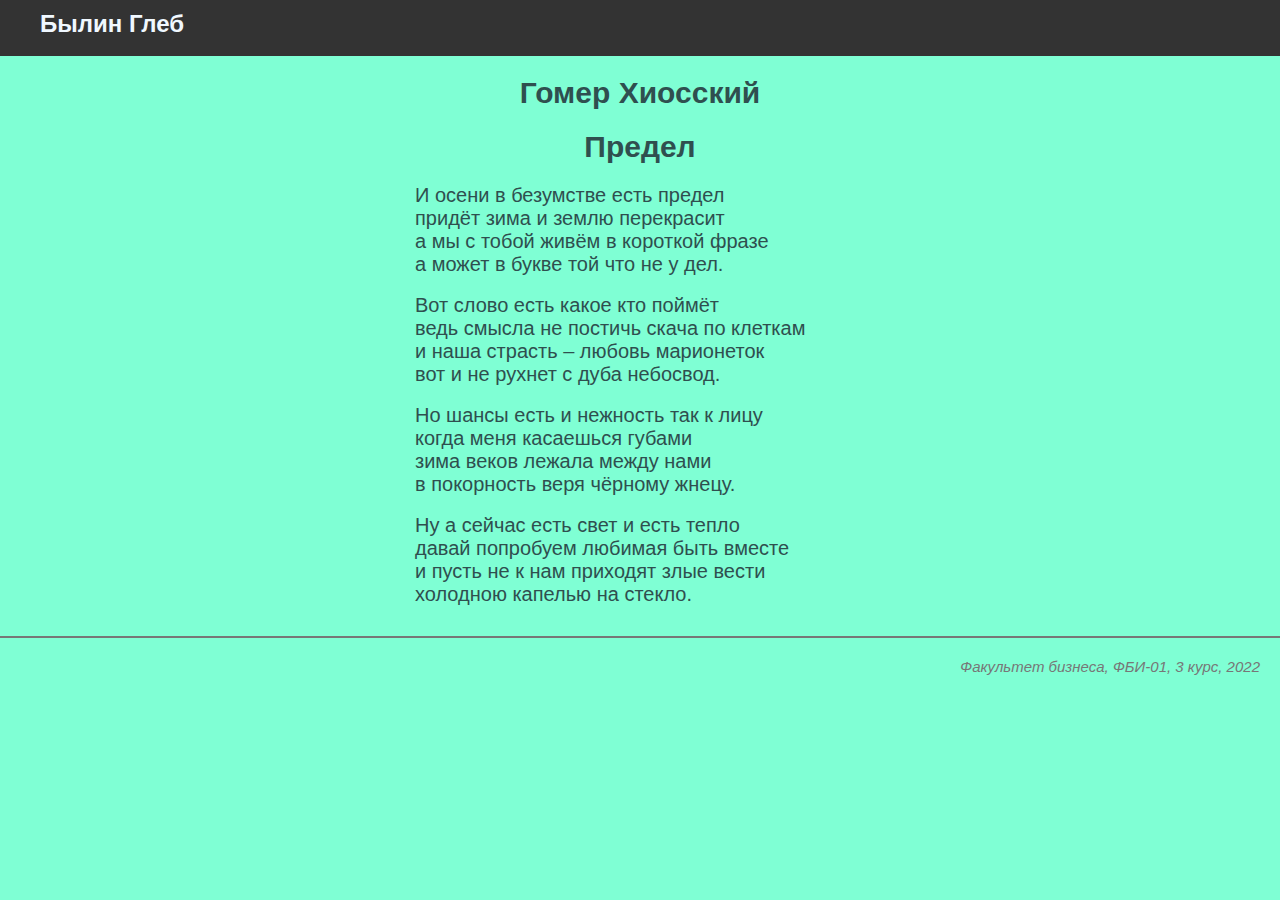
<file: lab4.html>
<!doctype html>
<html>
    <head>
        <meta charset="utf-8">
        <title>Былин Глеб ФБИ-01. Лабораторная работа 4</title>
        <style>
            body {

                background-color: aquamarine;
                color: darkslategray;
                font-size: 20px;
                font-family: Verdana, sans-serif;
                margin:0;
            }
            .header {
                background-color: #333;
                color: aliceblue;
                font-size: 24px;
                font-weight: bold;
                text-align: left;
                padding: 10px 10px 18px 40px;
            }
            .footer {
                color: #777;
                margin-top: 30px;
                padding: 20px;
                border-top: 2px solid #777;
                font-style: italic;
                text-align: right;
                font-size: 15px;
            }
            h1 {
                font-size: 30px;
                text-align: center;
            }
            p {
                width: 450px;
                margin: 18px auto;
            }
            p:hover {
                color: #304090;
                text-shadow: 3px 3px 5px #aaa;

            }
        </style>
    </head>
    <body>
        <div class="header">
            Былин Глеб
        </div>
<div class="content">
<h1>Гомер Хиосский</h1>

<h1>Предел</h1>
<P>
И осени в безумстве есть предел<br>
придёт зима и землю перекрасит<br>
а мы с тобой живём в короткой фразе<br>
а может в букве той что не у дел.
</P>

<P>
Вот слово есть какое кто поймёт<br>
ведь смысла не постичь скача по клеткам<br>
и наша страсть – любовь марионеток<br>
вот и не рухнет с дуба небосвод.
</P>

<P>
Но шансы есть и нежность так к лицу<br>
когда меня касаешься губами<br>
зима веков лежала между нами<br>
в покорность веря чёрному жнецу.
</P>

<P>
Ну а сейчас есть свет и есть тепло<br>
давай попробуем любимая быть вместе<br>
и пусть не к нам приходят злые вести<br>
холодною капелью на стекло.
</P>
</div>
<div class="footer">
    Факультет бизнеса, ФБИ-01, 3 курс, 2022
</div>
    </body>
</html>
</file>
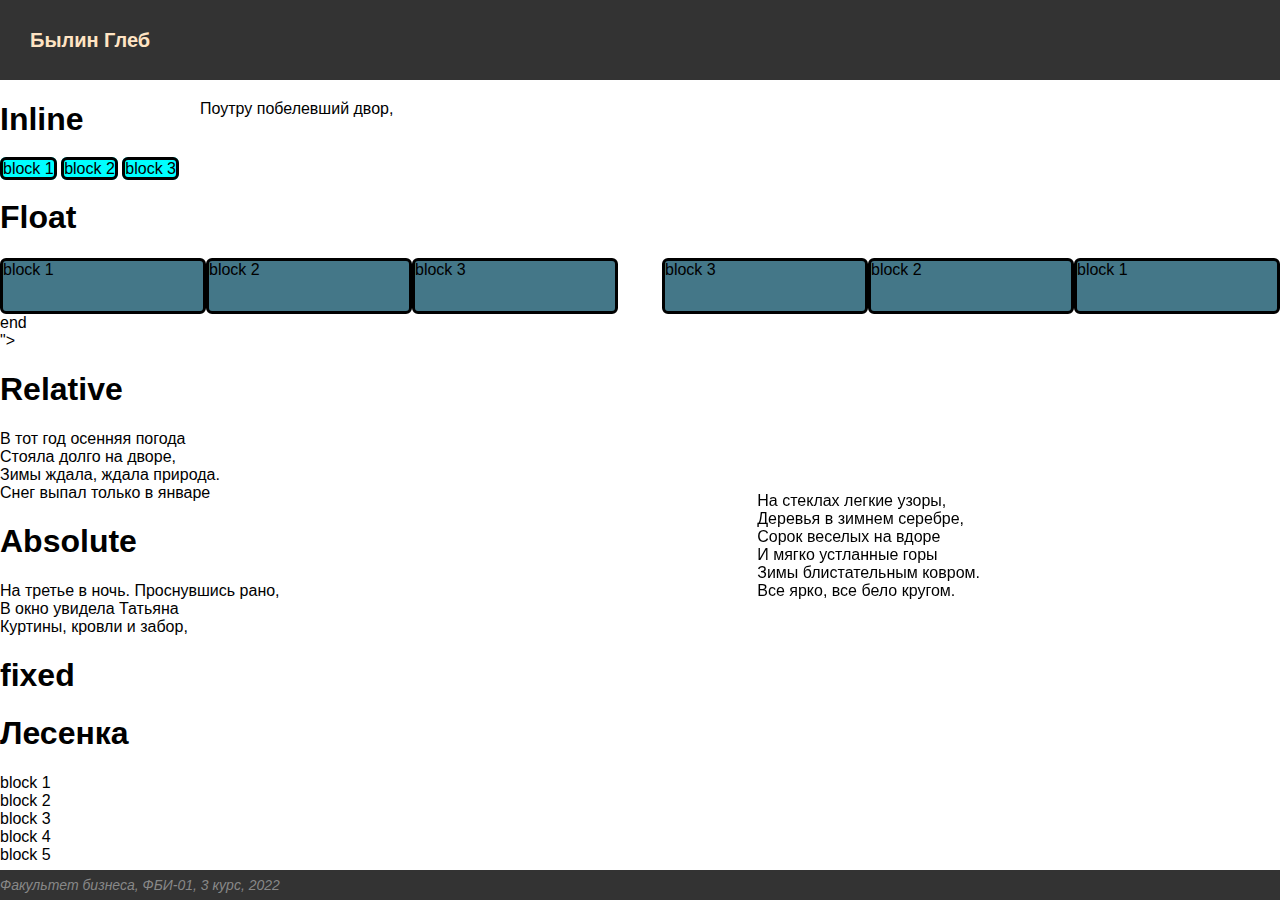
<file: lab5.html>
<!DOCTYPE html>

<html>

    <head>

        <meta charset="utf-8">

        <title> Былин Глеб. ФБИ-01. Лабораторная работа 5</title>
        <style>
             body {
                margin: 0;
                font-family: Arial, Helvetica, sans-serif; 
            }
            .header {
                background-color: #333333;
                color: #ffe4c4;
                font-size: 20px;
                line-height: 80px;
                font-weight: bold;
                text-align: left;
                height: 80px;
                padding-left: 30px;
            }

    .footer {
        background-color: #333;
        font-size: 14px;
        color: #888;
        font-style: italic;
        padding-right: 20;
        line-height: 30px;
        text-align: left;
        height: 30px;
        position: fixed;
        z-index: -1;
        left: 0;
        bottom: 0;
        width: 100%;
    }
    .a {
        display: inline;
        background-color: aqua;
        border: solid;
        border-color: black;
        border-radius: 6px;
        }
    .b {
            height: 50px;
            width: 200px;
            background-color: #478;
            float: left;
            border: solid;
            border-color: black;
            border-radius: 6px; }
    .c {
        height: 50px;
        width: 200px;
        background-color: #478;
        float: right;
        border: solid;
        border-color: black;
        border-radius: 6px;
        }
</style>
</head>
    <body>

        <div class="header">

            Былин Глеб

         </div>

        <div class="content">
            <h1>Inline</h1>
            <div class="a">block 1</div>
            <div class="a">block 2</div>
            <div class="a">block 3</div>

            <h1>Float</h1>
            <div class="b">block 1</div>
            <div class="b">block 2</div>
            <div class="b">block 3</div>

            <div class="c">block 1</div>
            <div class="c">block 2</div>
            <div class="c">block 3</div>
            
        <div style="clear: both">end</div>">

        <h1>Relative</h1>
        <div class="d">В тот год осенняя погода</div>
        <div class="d">Стояла долго на дворе,</div>
        <div class="d" style="top: -28px; left: 70px">Зимы ждала, ждала природа.</div>
        <div class="d">Снег выпал только в январе</div>

        <h1>Absolute</h1>
        <div>На третье в ночь. Проснувшись рано,</div>
        <div>В окно увидела Татьяна</div>
        <div style="position: Absolute; left: 200px; top: 100px">Поутру побелевший двор,</div>
        <div>Куртины, кровли и забор,</div>

        <h1>fixed</h1>
        <div style="position: fixed; bottom: 300px; right: 300px">
            На стеклах легкие узоры,<br>
            Деревья в зимнем серебре,<br>
            Cорок веселых на вдоре<br>
            И мягко устланные горы<br>
            Зимы блистательным ковром.<br>
            Все ярко, все бело кругом.
        </div>

        <h1>Лесенка</h1>
        <div class="j">block 1</div>
        <div class="j"
            style="top: -15px; left: 30px;">block 2</div>
        <div class="j"
            style="top: -30px; left: 60px;">block 3</div>
        <div class="j"
            style="top: -45px; left: 90px;">block 4</div>
        <div class="j"
            style="top: -60px; left: 120px;">block 5</div>
    </div>
    <div class="footer">
        Факультет бизнеса, ФБИ-01, 3 курс, 2022

        </div>

    </body>

</html>
</file>
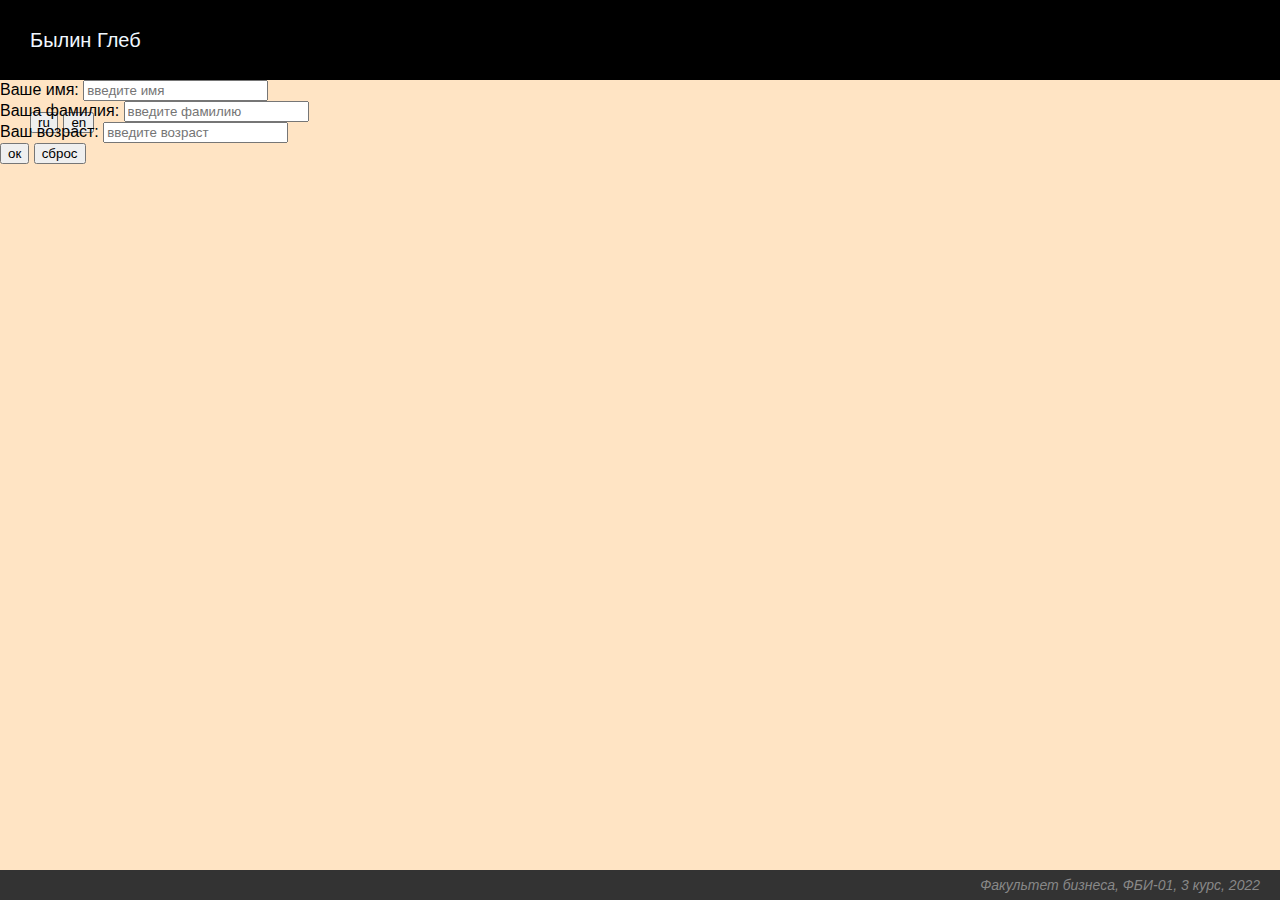
<file: lab6.html>
<!DOCTYPE html>
<html>
    <head>
<meta charset="utf-8">
<title> Былин Глеб. ФБИ-01. Лабораторная работа 6</title>
<link rel="stylesheet" href="lab6.css" type="text/css">
<script>
    console.log('Всем привет!!!');
    let x = 33;
    let s = 'яблоки';
    //let if = 17;
    console.log( 'x=', x, 's=', s)
</script>
<script src="lab6.js"></script>
    </head>
    <body>
        <div class="header">
            <div id="student">Былин Глеб</div>
            <div class="language">
                <input type="button" value="ru" onclick="setRussian()"> 
                <input type="button" value="en" onclick="setEnglish()">
            </div>
        </div>

        <div class="content">
            <form>
                <div id="user-data"> 
                    <div>
                        <span id="your-name">Ваше имя</span>: <input type="text" placeholder="введите имя">
                    </div>
                    <div>
                        <span id="your-surname">Ваша фамилия</span>: <input type="text" placeholder="введите фамилию">
                    </div>
                    <div>
                        <span id="your-age">Ваш возраст</span>: <input type="number" placeholder="введите возраст">
                    </div>
                    <div>
                        <input type="button" value="ок" id="ok-button" onclick="showAlert()">
                        <input type="reset" value="сброс" id="reset-button">
                    </div>
                </div>
            </form>
        </div>

        <div class="footer" id="footer">
            Факультет бизнеса, ФБИ-01, 3 курс, 2022
        </div>
    </body>
    </html>
</file>
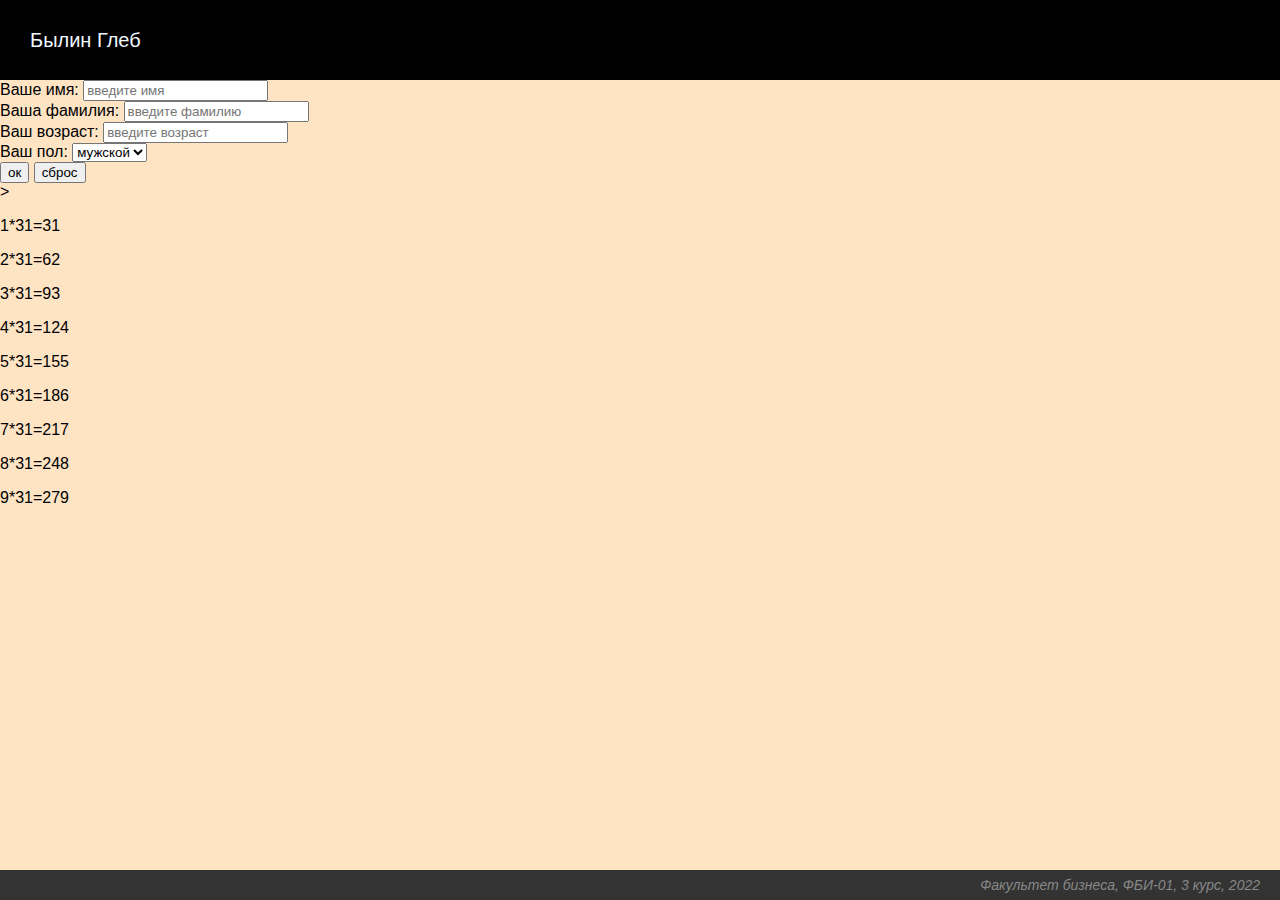
<file: lab7.html>
<!DOCTYPE html>
<html>
    <head>
        <meta charset="utf-8">
        <title>
            Былин Глеб. ФБИ-01. Лабараторная работа 7 
        </title>
        <link rel="stylesheet" href="lab7.css" type="text/css">
        <script src="lab7.js"></script>
    </head>
    <body onload="makestairs()">
        <div class="header">
            Былин Глеб
        </div>

        <div class="content">
            <form>
                <div id="user-data"> 
                    <div>
                        <span id="your-name">Ваше имя</span>: <input type="text" placeholder="введите имя">
                    </div>
                    <div>
                        <span id="your-surname">Ваша фамилия</span>: <input type="text" placeholder="введите фамилию">
                    </div>
                    <div>
                        <span id="your-age">Ваш возраст</span>: <input type="number" placeholder="введите возраст">
                    </div>
                    <div>
                        <span>Ваш пол</span>:
                        <select id="sex">
                            <option value="male">мужской</option>
                            <option value="female">женский</option>
                        </select>
                    </div>
                    <div>
                        <input type="button" value="ок" id="ok-button" onclick="showAlert()">
                        <input type="reset" value="сброс" id="reset-button">
                    </div>
                </div>
            </form>
        <div id="stairs"></div>>
        </div>

        <p>1*31=31</p>
        <p>2*31=62</p>
        <p>3*31=93</p>
        <p>4*31=124</p>
        <p>5*31=155</p>
        <p>6*31=186</p>
        <p>7*31=217</p>
        <p>8*31=248</p>
        <p>9*31=279</p>
        
        <div class="footer">
            Факультет бизнеса, ФБИ-01, 3 курс, 2022
        </div>
    </body>
</html>
</file>
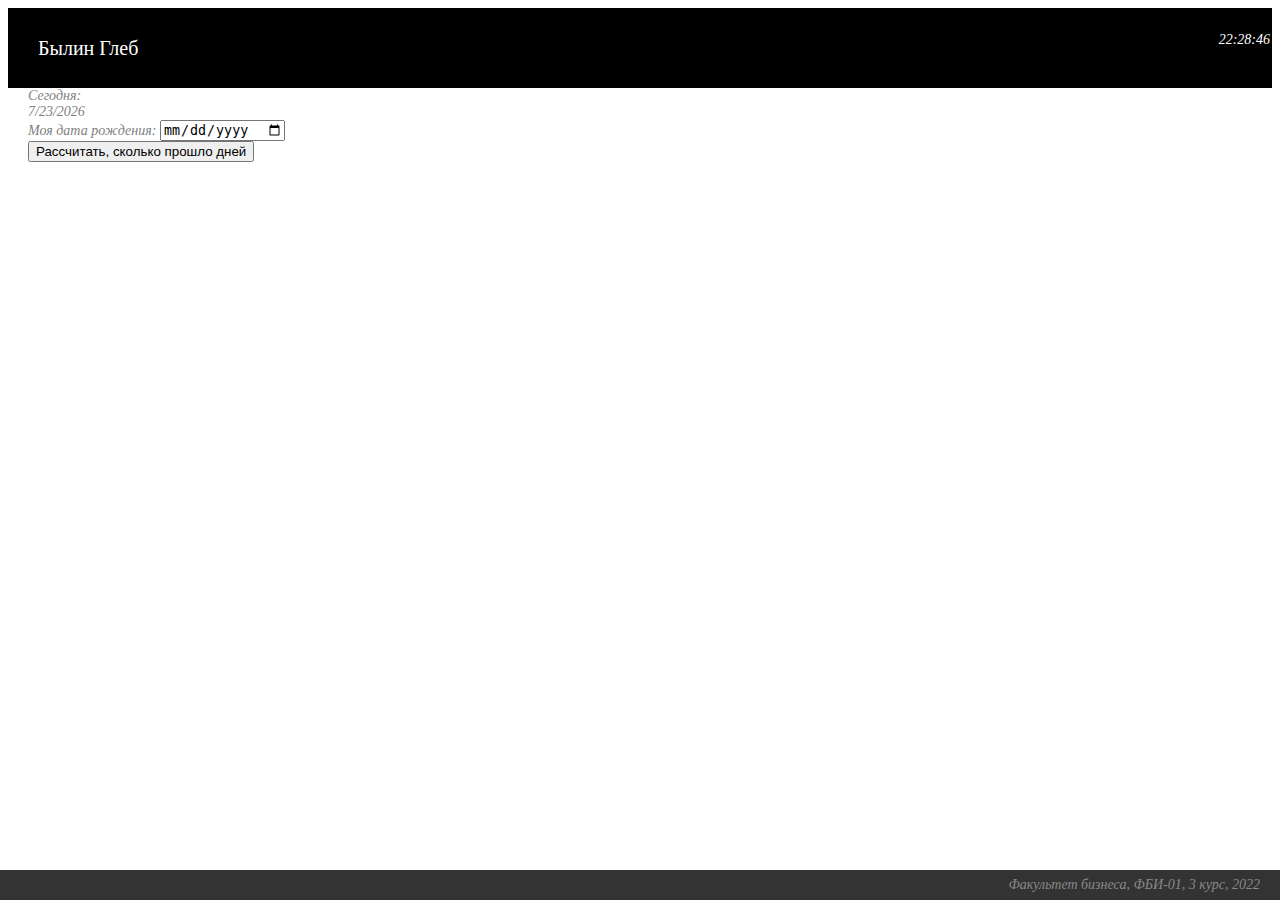
<file: lab8.html>
<!DOCTYPE html>
<html>
    <head>
        <meta charset="utf-8">
        <title>Былин Глеб. ФБИ-01. Лабораторная работа 7</title>
        <link rel="stylesheet" href="lab8.css" type="text/css">
        <script src="lab8.js"></script>
    </head>
    <body>
        <div class="header">
            Былин Глеб
            <div id="time">0:00:00</div>
        </div>

        <div class="content">
            Сегодня:
            <div id="today"></div>
            <div>
                Моя дата рождения: <input type="date">
            </div>
            <div>
                <button onclick="showDaysCount()">Рассчитать, сколько прошло дней</button>
            </div>
            <div id="result"></div>
        </div>
            </div>
        <div class="footer">
            Факультет бизнеса, ФБИ-01, 3 курс, 2022
        </div>
    </body>
</html>
</file>
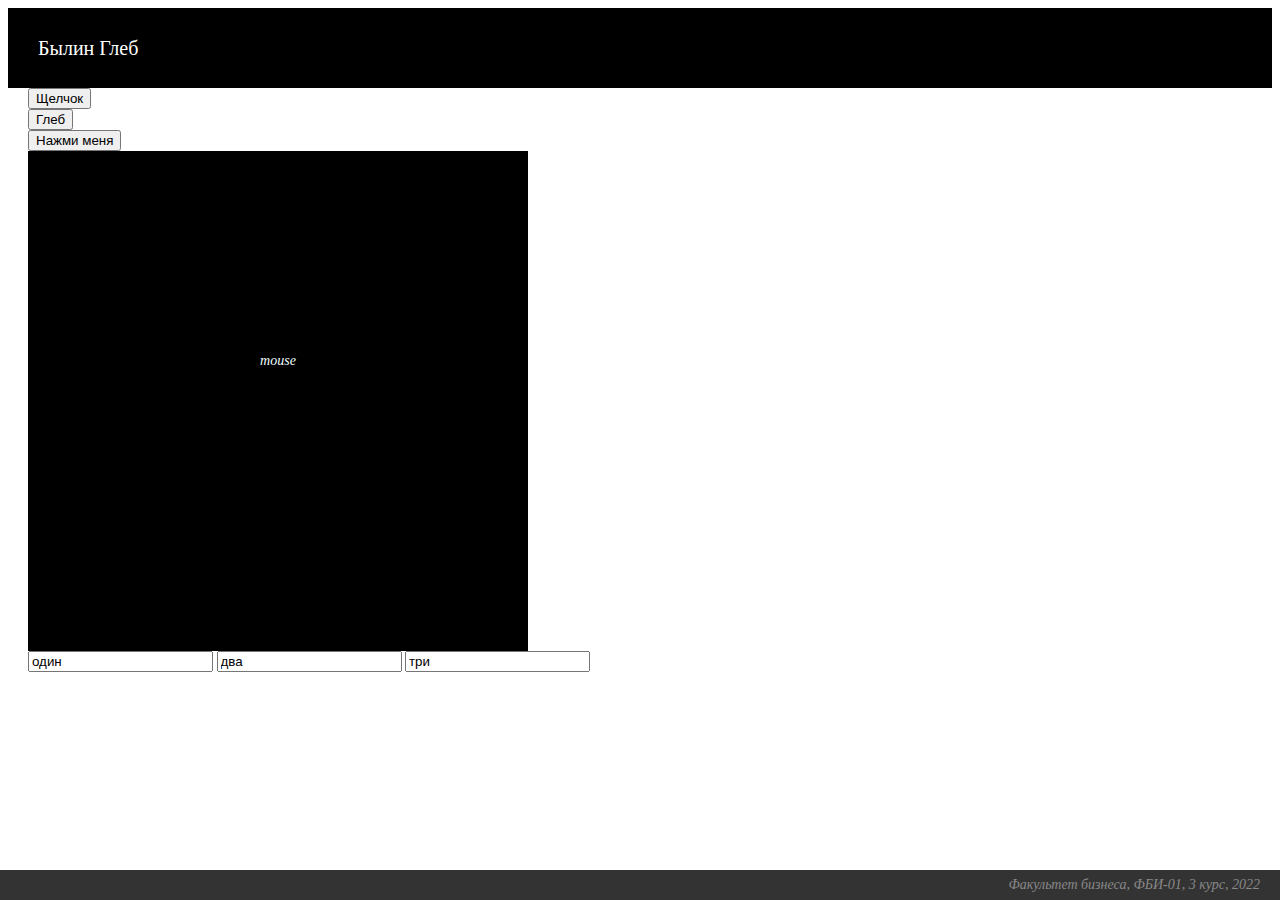
<file: lab9.html>
<!DOCTYPE html>
<html>
    <head>
        <meta charset="utf-8">
        <title>Былин Глеб. ФБИ-01. Лабораторная работа 9</title>
        <link rel="stylesheet" href="lab9.css" type="text/css">
        <script src="lab9.js"></script>
    </head>
    <body>
        <div class="header">
            Былин Глеб
        </div>

        <div class="content">
            <div>
                <button onclick="clickMe(this)">Щелчок</button>
            </div>
            <div>
                <button onclick="clickMe2(this)">Глеб</button>
            </div>
            <div>
                <button onclick="knopka(this)">Нажми меня</button>
            </div>
            <div>
                <div id="coords">mouse</div>
            </div>
            <div>
                <input type="text" value="один">
                <input type="text" value="два">
                <input type="text" value="три">
            </div>
            <div id="output"></div>
        </div>
        <div class="footer">
            Факультет бизнеса, ФБИ-01, 3 курс, 2022
        </div>
    </body>
</html>
</file>
<file: Style.css>
h1 {
    text-align: center;
    font-size: 30pt;
    animation: ani 1.5s forwards;
}

h2 {
    text-align: center;
    font-size: 20pt;
    animation: ani 1.5s forwards;
}

.img {
    width: 66%;

    margin: 0 auto;
    box-sizing: border-box;
    padding: 20px;
    animation: ani 1.5s forwards;
}


.Osn {
    font-size: 16px;
    text-align: justify;
    font-family: serif;
    animation: ani 1.5s forwards;
}

.tab_it {
    width: 50%;

    display: none;
    margin: auto;
    box-sizing: border-box;
    padding: 20px;
    animation: ani 1.5s forwards;
}

.tab_it.active {
    display: block;
    animation: ani 1.5s forwards;
}
body {
    animation: ani 1.5s forwards;
}
@keyframes ani {
    0% {opacity: 0;}
    100% {opacity: 1;}
  }

.tap {
    background-color: green;
    color: white;
    padding: 16px;
    font-size: 16px;
    border: none;
    outline: none;


}

.tapser {
    padding: 4px;
    position: absolute;
    display: inline-block;
    margin-left: 26%;

}

.tapser-content {
    display: none;
    position: top;
    background-color: #f1f1f1;
    min-width: 160px;
    z-index: auto;
    margin: auto;

}
.tapser-content a {
    color: black;
    padding: 12px 16px;
    text-decoration: none;
    display: block;
}

.tapser-content a:hover {background-color: #ddd}
.tapser:hover .tapser-content {
    display: block;
}

.tap:hover, .tapser:hover .tap  {
    background-color: green;
}

input {
    margin: .4rem;
}
.swipe {
    animation: ani 2.5s forwards;
    padding: 1px;
    margin-left: 26%;

}
.bt_style {
    background-color: green ;
    color: white; 
    font-size: 16;
}
c {
    background-color: green;
    color: rgb(255, 255, 255);
    font-size: 32px;
    padding: 8px;
    left: 0%;
    text-align: center;
    position: relative;
}
</file>
<file: lab6.css>
body {
    margin: 0;
    font-family: Arial, Helvetica, sans-serif;
    background-color: bisque;
}
.header {
    color: aliceblue;
    background: black;
    font-size: 20px;
    height: 80px;
    line-height: 80px;
    padding-left: 30px;
}
.footer {color: #888;
    font-size: 14px;
    font-style: italic;
    background-color: #333;
    text-align: right;
    height: 30px;
    line-height: 30px;
    padding-right: 20px;
    position: fixed;
    bottom: 0;
    left: 0;
    right: 0;
}
.header language {
    position: absolute;
    right: 30px;
    top: 0px;
}
</file>
<file: lab7.css>
body {
    margin: 0;
    font-family: Arial, Helvetica, sans-serif;
    background-color: bisque;
}
.header {
    color: aliceblue;
    background: black;
    font-size: 20px;
    height: 80px;
    line-height: 80px;
    padding-left: 30px;
}
.footer {color: #888;
    font-size: 14px;
    font-style: italic;
    background-color: #333;
    text-align: right;
    height: 30px;
    line-height: 30px;
    padding-right: 20px;
    position: fixed;
    bottom: 0;
    left: 0;
    right: 0;
}
.header language {
    position: absolute;
    right: 30px;
    top: 0px;
}
.step{
    width: 200px;
    height: 100px;
    border: 1px solid;
    position:absolute;
    top: 300px;
    left: 30 px;
}
.ty {
    color: red;
    text-align: right;
}
</file>
<file: lab8.css>
.header {
    color: white;
    background: black;
    font-size: 20px;
    height: 80px;
    line-height: 80px;
    padding-left: 30px;
}
.footer {
    color: #888;
    font-size: 14px;
    font-style: italic;
    background-color: #333;
    text-align: right;
    height: 30px;
    line-height: 30px;
    padding-right: 20px;
    position: fixed;
    bottom: 0;
    left: 0;
    right: 0;
}
.content {
    font-size: 14px;
    font-style: italic;
    color: grey;
    padding-left: 20px;
}
#time {
    font-size: 14px;
    font-style: italic;
    color: white;
    position: absolute;
    top: 0;
    right: 10px;
</file>
<file: lab9.css>
.header {
    color: white;
    background: black;
    font-size: 20px;
    height: 80px;
    line-height: 80px;
    padding-left: 30px;
}
.footer {
    color: #888;
    font-size: 14px;
    font-style: italic;
    background-color: #333;
    text-align: right;
    height: 30px;
    line-height: 30px;
    padding-right: 20px;
    position: fixed;
    bottom: 0;
    left: 0;
    right: 0;
}
.content {
    font-size: 14px;
    font-style: italic;
    color: blue;
    padding-left: 20px;
}
#coords {
    background-color: black;
    height: 500px;
    width: 500px;
    color: azure;
    text-align: center;
    align-items: center;
    line-height: 30em;
}
</file>
